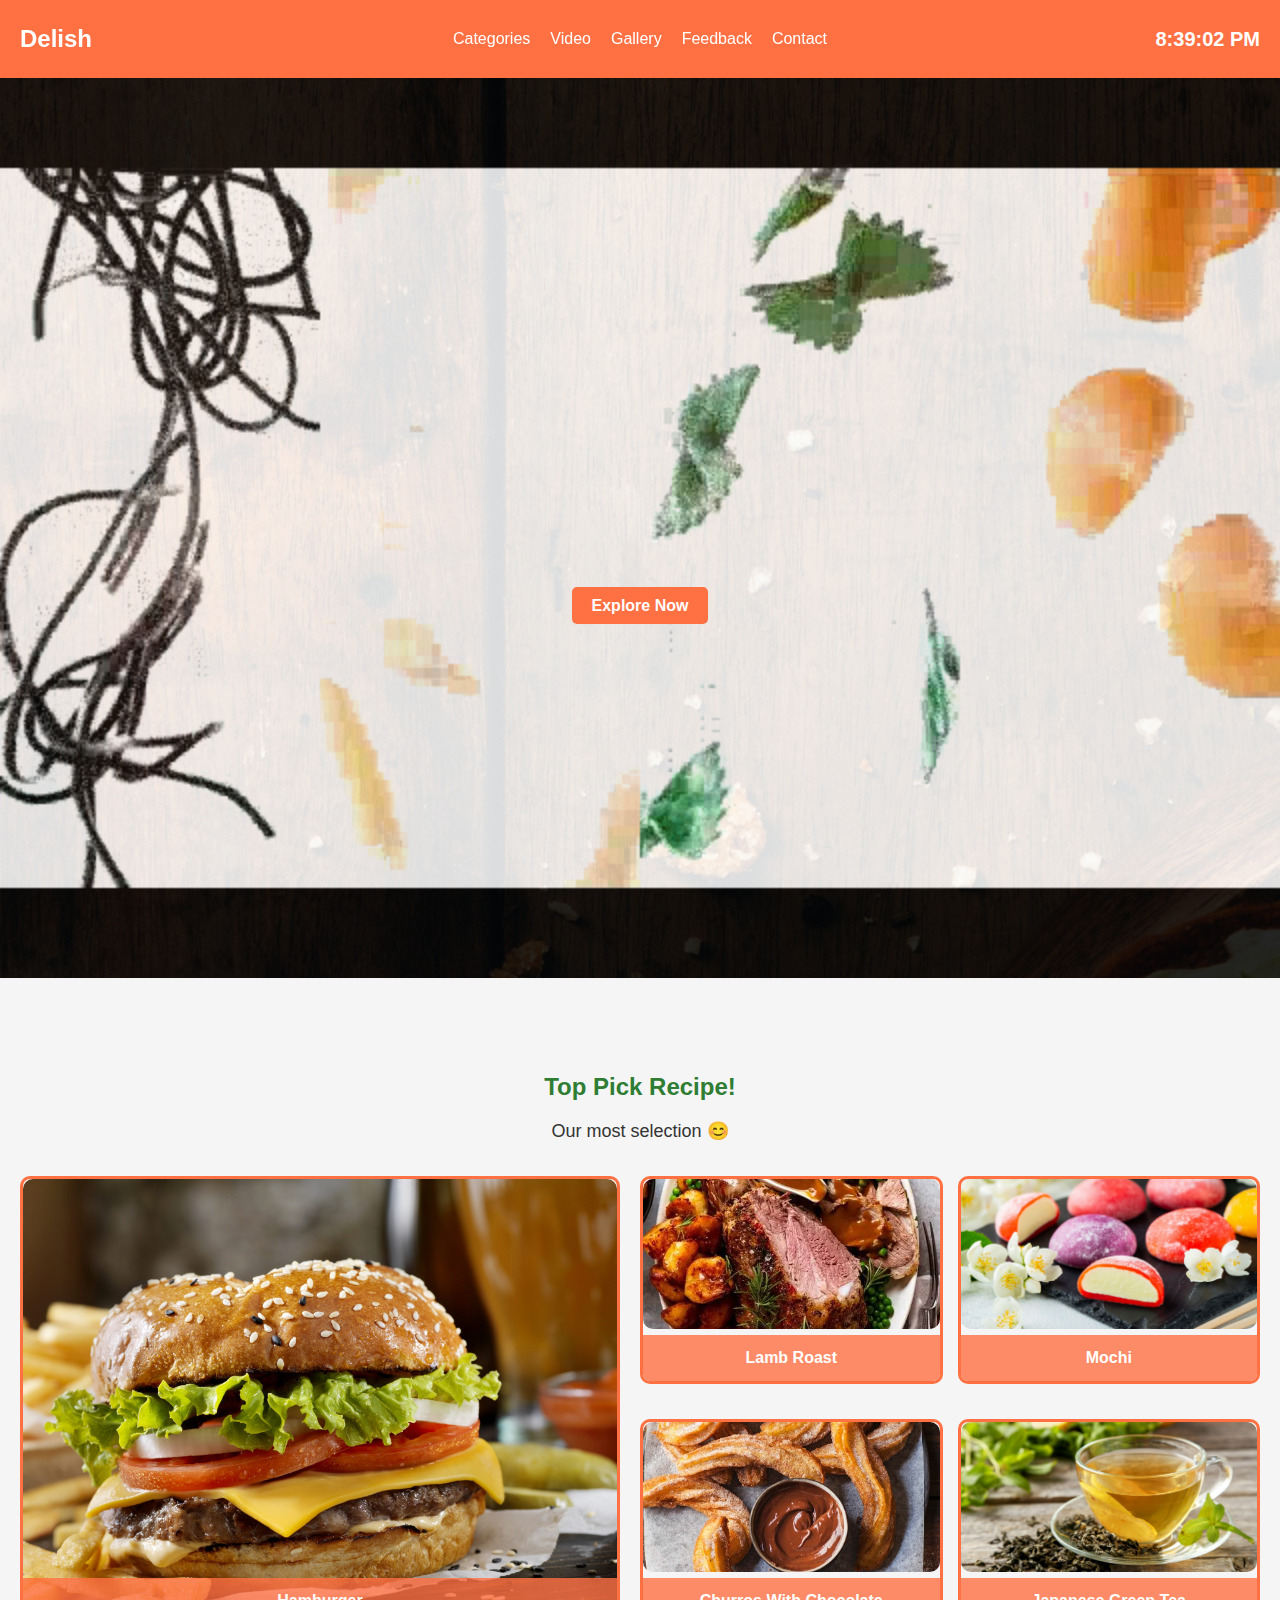
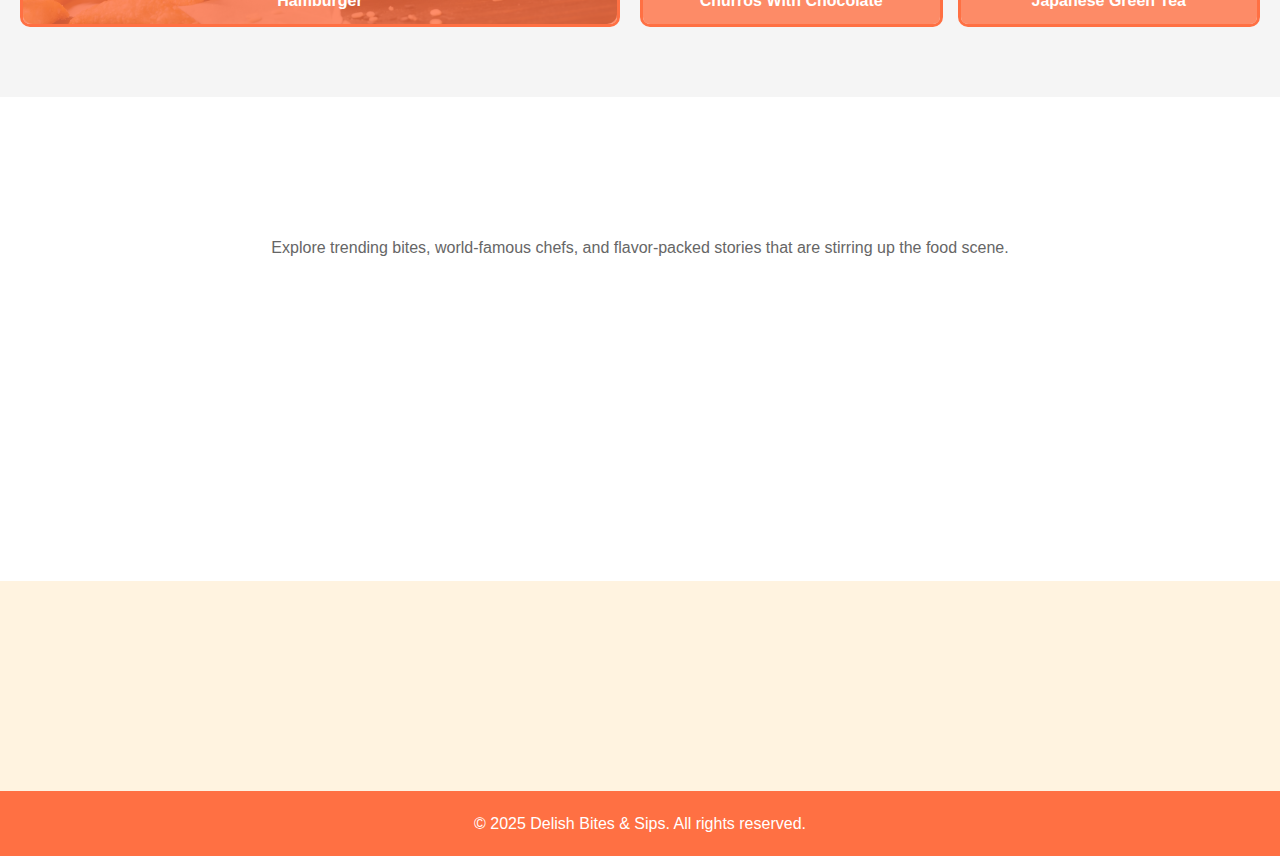
<file: index.html>
<!DOCTYPE html>
<html lang="en">
<head>
  <meta charset="UTF-8" />
  <meta name="viewport" content="width=device-width, initial-scale=1.0"/>
  <title>Delish Bites & Sips</title>
  <link rel="stylesheet" href="style.css" />
</head>
<body class="home">
  <header>
    <div class="navbar">
      <div class="logo"><a href="index.html">Delish</a></div>
      <div id="clock"></div>
      <nav>
        <ul>
          <li>
            <a href="#">Categories</a>
            <div class="dropdown">
              <a href="African.html">African</a>
              <a href="Americas.html">Americas</a>
              <a href="Asian.html">Asian</a>
              <a href="European.html">European</a>
              <a href="Oceanian.html">Oceanian</a>
            </div>
          </li>
          <li><a href="Video.html">Video</a></li>
          <li><a href="Gallery.html">Gallery</a></li>
          <li><a href="Feedback.html">Feedback</a></li>
           <li><a href="contact us.html">Contact</a></li>
        </ul>
      </nav>
    </div>
  </header>

  <section class="hero">
  <video autoplay muted loop playsinline class="hero-bg-video">
    <source src="Videos/video background home (1).mp4"i type="video/mp4" />
    Your browser does not support the video tag.
  </video>

  <div class="hero-text">
    <h1 class="slide-in-text">Welcome to Delish</h1>
    <p class="slide-in-right">Your destination for delicious food & refreshing beverages.</p>
    <a href="Gallery.html" class="btn">Explore Now</a>
  </div>
</section>

<section class="promos">
  <h2>Top Pick Recipe!</h2>
  <p class="tagline">Our most selection 😊</p>
  
  <div class="promo-layout">
    
    <div class="left promo-item">
      <div class="promo-card">
        <a href="Americas.html">
          <img src="Images/Hamburger.jpg" alt="Hamburger" />
          <div class="promo-caption">Hamburger</div>
        </a>
      </div>
    </div>

    <div class="right">
      <div class="promo-card">
        <a href="Oceanian.html">
          <img src="Images/Lamb Roast.webp" alt="Lamb Roast" />
          <div class="promo-caption">Lamb Roast</div>
        </a>
      </div>

      <div class="promo-card">
        <a href="Asian.html">
          <img src="Images/Mochi.jpg" alt="Mochi" />
          <div class="promo-caption">Mochi</div>
        </a>
      </div>

      <div class="promo-card">
        <a href="Americas.html">
          <img src="Images/churros.jpg" alt="Churros With Chocolate" />
          <div class="promo-caption">Churros With Chocolate</div>
        </a>
      </div>

      <div class="promo-card">
        <a href="Asian.html">
          <img src="Images/Green Tea.jpg" alt="Japanese Green Tea" />
          <div class="promo-caption">Japanese Green Tea</div>
        </a>
      </div>
    </div>
    
  </div>
</section>

<section class="categories">
  <h2>Discover What's Hot!</h2>
  <p style="text-align:center; margin-top: 10px; color: #666;">
    Explore trending bites, world-famous chefs, and flavor-packed stories that are stirring up the food scene.
  </p>
  <div class="carousel-wrapper">
    <div class="carousel">
      <div class="card hover-card">
        <a href="Asian.html">
          <img src="Images/Briyani.jpg" alt="Briyani">
          <h3>Spiced Royal Biryani</h3>
        </a>
      </div>
      <div class="card hover-card">
        <a href="Americas.html">
          <img src="Images/Hamburger.jpg" alt="Hamburger">
          <h3>Classic American Hamburger</h3>
        </a>
      </div>
      <div class="card hover-card">
        <a href="European.html">
          <img src="Images/Pizza.jpeg" alt="Pizza">
          <h3>Authentic Italian Pizza</h3>
        </a>
      </div>
      <div class="card hover-card">
        <a href="European.html">
          <img src="Images/Fish and Chip.jpg" alt="Fish and Chips">
          <h3>Golden British Fish & Chips</h3>
        </a>
      </div>
      <div class="card hover-card">
        <a href="European.html">
          <img src="Images/Espresso.jpg" alt="Espresso">
          <h3>Bold Morning Espresso</h3>
        </a>
      </div>
      <div class="card hover-card">
        <a href="Asian.html">
          <img src="Images/Ramen.jpg" alt="Ramen">
          <h3>Authentic Japanese Ramen</h3>
        </a>
      </div>
      <div class="card hover-card">
        <a href="Gallery.html">
          <img src="Images/Chef CZN Burak.webp" alt="CZN Burak">
          <h3>CZN Burak’s Iconic Creations</h3>
        </a>
      </div>
      <div class="card hover-card">
        <a href="Gallery.html">
          <img src="Images/Salt Bae Nusret.webp" alt="Salt Bae">
          <h3>Salt Bae’s Signature Style</h3>
        </a>
      </div>
      <div class="card hover-card">
        <a href="Gallery.html">
          <img src="Images/Gordon Ramsey.webp" alt="Gordon Ramsay">
          <h3>Ramsay’s Kitchen Spotlight</h3>
        </a>
      </div>
      <div class="card hover-card">
        <a href="Gallery.html">
          <img src="Images/khairul aming.webp" alt="Khairul Aming">
          <h3>Khairul Aming’s Roast Diaries</h3>
        </a>
      </div>
    </div>
  </div>
</section>


  <section id="about" class="about">
    <h2>About Us</h2>
    <p>Delish is a modern online platform that showcases mouthwatering dishes, drinks and treats. Whether you're a foodie or a chef, you'll love our curated selection!</p>
  </section>


  <footer class="footer">
    <p>&copy; 2025 Delish Bites & Sips. All rights reserved.</p>
  </footer>


  <script src="script.js"></script>
</body>
</html>
</file>
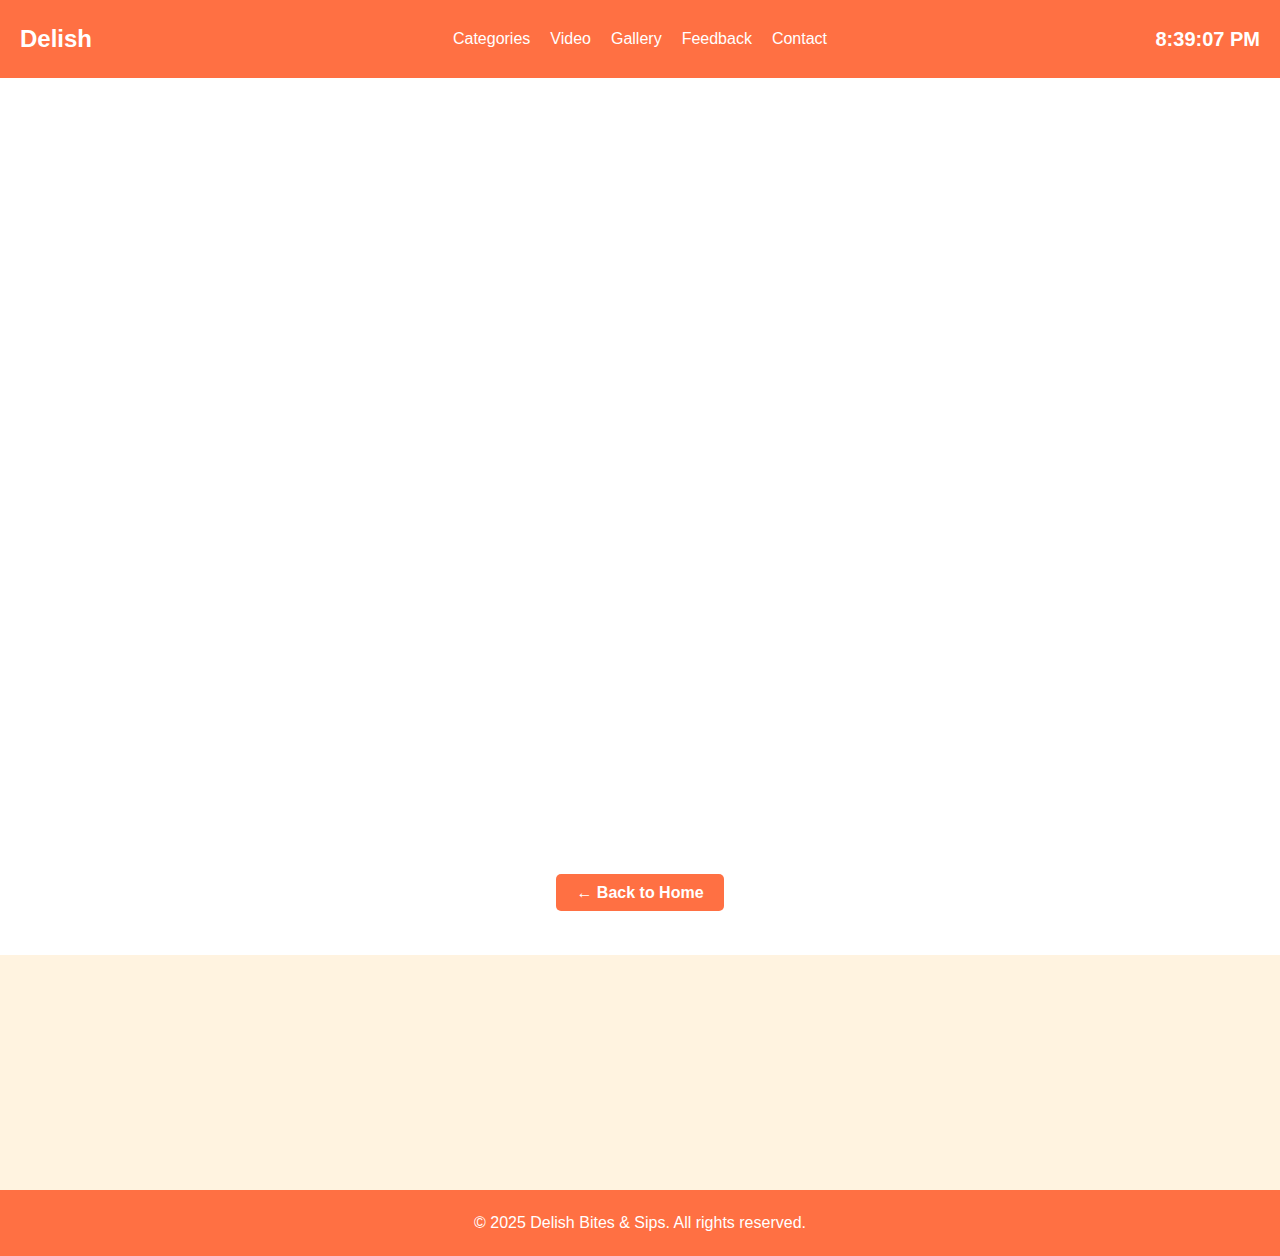
<file: African.html>
<!DOCTYPE html>
<html lang="en">
<head>
  <meta charset="UTF-8" />
  <meta name="viewport" content="width=device-width, initial-scale=1.0"/>
  <title>Delish Bites & Sips</title>
  <link rel="stylesheet" href="style.css" />
  
</head>
<body class="home">
  <header>
    <div class="navbar">
      <div class="logo"><a href="index.html">Delish</a></div>
      <div id="clock"></div>
      <nav>
        <ul>
          <li>
            <a href="#">Categories</a>
            <div class="dropdown">
              <a href="African.html">African</a>
              <a href="Americas.html">Americas</a>
              <a href="Asian.html">Asian</a>
              <a href="European.html">European</a>
              <a href="Oceanian.html">Oceanian</a>
            </div>
          </li>
          <li><a href="Video.html">Video</a></li>
          <li><a href="Gallery.html">Gallery</a></li>
          <li><a href="Feedback.html">Feedback</a></li>
           <li><a href="contact us.html">Contact</a></li>
        </ul>
      </nav>
    </div>
  </header>

  <section class="categories">
    <h2>Our African Selections</h2>
    <div class="cards">

      <!-- Jollof Rice -->
      <div class="card">
  <img src="Images/1__6Q-7J70koMeNkm4_3nt1A.jpg" alt="Jollof Rice" data-recipe="jollof">
  <h3 onclick="toggleRecipe('jollof')">Jollof Rice</h3>
  <div id="jollof" class="recipe">
          <strong>🍚 Ingredients:</strong><br>
          - 2 cups long-grain parboiled rice<br>
          - 1/4 cup vegetable oil<br>
          - 1 large onion, chopped (divided)<br>
          - 1 can (400g) chopped tomatoes or 4 fresh tomatoes, blended<br>
          - 2–3 red bell peppers, blended<br>
          - 1–2 scotch bonnets (optional, for spice)<br>
          - 2 tbsp tomato paste<br>
          - 2–3 cups chicken stock (or water with seasoning cubes)<br>
          - 2 tsp curry powder<br>
          - 1 tsp dried thyme<br>
          - 2 bay leaves<br>
          - 1 tsp paprika (optional)<br>
          - 1–2 seasoning cubes (e.g., Maggi or Knorr)<br>
          - Salt and pepper to taste<br>
          - Cooked chicken or beef (optional)<br><br>

          <strong>🍳 Instructions:</strong><br>
          <em>1. Prepare the Sauce:</em><br>
          - Blend the tomatoes, red bell peppers, scotch bonnet, and half the onion until smooth.<br>
          - Sauté the remaining chopped onion in oil until translucent.<br>
          - Add the tomato paste and cook for 2–3 minutes.<br>
          - Pour in the blended tomato mix and cook for 10–15 minutes until reduced and thickened.<br><br>

          <em>2. Add Spices:</em><br>
          - Add curry powder, thyme, bay leaves, paprika, seasoning cubes, salt, and pepper.<br>
          - Stir well and cook for another 5 minutes.<br><br>

          <em>3. Add the Rice:</em><br>
          - Rinse the rice in cold water until the water runs clear.<br>
          - Add the rice to the sauce and stir until fully coated.<br><br>

          <em>4. Add Stock and Simmer:</em><br>
          - Pour in chicken stock just enough to cover the rice.<br>
          - Cover tightly with foil and a lid.<br>
          - Simmer on low heat for 25–30 minutes, stirring occasionally to avoid burning.<br><br>

          <em>5. Rest and Serve:</em><br>
          - Let the rice sit covered for 5–10 minutes before fluffing with a fork.<br>
          - Serve hot with fried plantains, salad, or grilled chicken/beef.<br><br>

          <strong>📚 Source:</strong><br>
          Adapted from trusted West African culinary sources:<br>
          - <a href="https://www.tasteatlas.com/jollof-rice/recipe" target="_blank">TasteAtlas</a><br>
        </div>
      </div>

      <!-- Mandazi -->
      <div class="card">
        <img src="Images/Mandazi.jpg" alt="Mandazi" onclick="toggleRecipe('mandazi')">
<h3 onclick="toggleRecipe('mandazi')">Mandazi</h3>

        <div id="mandazi" class="recipe">
          <strong>🥣 Ingredients:</strong><br>
          - 2 3/4 cups all-purpose flour<br>
          - 1/2 cup sugar<br>
          - 2 tsp baking powder<br>
          - 1/2 tsp ground cardamom<br>
          - Pinch of salt<br>
          - 3/4 cup coconut milk<br>
          - 1 egg<br>
          - 2 tbsp butter or margarine (melted)<br>
          - Oil for deep frying<br><br>

          <strong>🍳 Instructions:</strong><br>
          <em>1. Make the Dough:</em><br>
          - Mix dry ingredients. Combine with wet ingredients.<br>
          - Knead until smooth. Rest 30 minutes.<br><br>

          <em>2. Shape:</em><br>
          - Roll and cut into shapes.<br><br>

          <em>3. Fry:</em><br>
          - Fry until golden brown. Drain on paper towels.<br><br>

          <em>4. Serve:</em><br>
          - Enjoy warm, optionally with powdered sugar.<br><br>

          <strong>📚 Source:</strong><br>
          - <a href="https://www.africanbites.com/mandazi/" target="_blank">Immaculate Bites</a><br>
        </div>
      </div>

      <!-- Fufu with Egusi Soup -->
      <div class="card">
  <img src="Images/Oha-Swallow-Fufu-800-600x600.png" alt="Fufu with Egusi Soup" data-recipe="fufu">
  <h3 onclick="toggleRecipe('fufu')">Fufu with Egusi Soup</h3>
  <div id="fufu" class="recipe">
          <strong>🍚 Fufu Ingredients:</strong><br>
          - 2 cups cassava/yam flour<br>
          - 4 cups water<br><br>
          <strong>👩‍🍳 Fufu Instructions:</strong><br>
          - Boil water. Stir in flour gradually.<br>
          - Steam covered. Shape and serve.<br><br>

          <strong>🍲 Egusi Ingredients:</strong><br>
          - 1 cup ground melon seeds<br>
          - 1/2 cup palm oil<br>
          - 1 lb meat<br>
          - 1 cup stock<br>
          - Ground crayfish, onion, chili, seasoning cubes<br>
          - Chopped greens<br><br>

          <strong>👩‍🍳 Egusi Instructions:</strong><br>
          - Fry onion and egusi in oil.<br>
          - Add stock, meat, and seasonings.<br>
          - Simmer, then add greens.<br>
          - Serve with fufu.<br><br>

          <strong>📚 Source:</strong><br>
          - <a href="https://www.africanbites.com/egusi-soup/" target="_blank">Immaculate Bites</a><br>
        </div>
      </div>

      <!-- Bissap -->
      <div class="card">
  <img src="Images/bissap.jpeg" alt="Bissap" data-recipe="bissap">
  <h3 onclick="toggleRecipe('bissap')">Bissap (Hibiscus Drink)</h3>
  <div id="bissap" class="recipe">
          <strong>🥤 Ingredients:</strong><br>
          - 1 cup dried hibiscus petals<br>
          - 4 cups water<br>
          - Sugar, ginger, cloves (optional)<br>
          - Vanilla, pineapple juice (optional)<br><br>

          <strong>🥉 Instructions:</strong><br>
          - Boil petals with spices. Simmer.<br>
          - Strain. Add sugar and flavorings.<br>
          - Chill and serve with garnish.<br><br>

          <strong>📚 Source:</strong><br>
          - <a href="https://www.africanbites.com/zobo-drink/" target="_blank">Immaculate Bites</a><br>
        </div>
      </div>

    </div>
    <div style="text-align: center; margin-top: 30px;">
      <a href="index.html" class="btn">← Back to Home</a>
    </div>
  </section>

  <section class="about">
    <h2>Why We Love Food</h2>
    <p>Our food is curated to satisfy every craving — from rich and cheesy to crispy and spicy. Whether you’re a meat lover or vegetarian, our menu has something special for you.</p>
  </section>

  <footer class="footer">
    <p>&copy; 2025 Delish Bites & Sips. All rights reserved.</p>
  </footer>

<script src="script.js"></script>

</body>
</html>
</file>
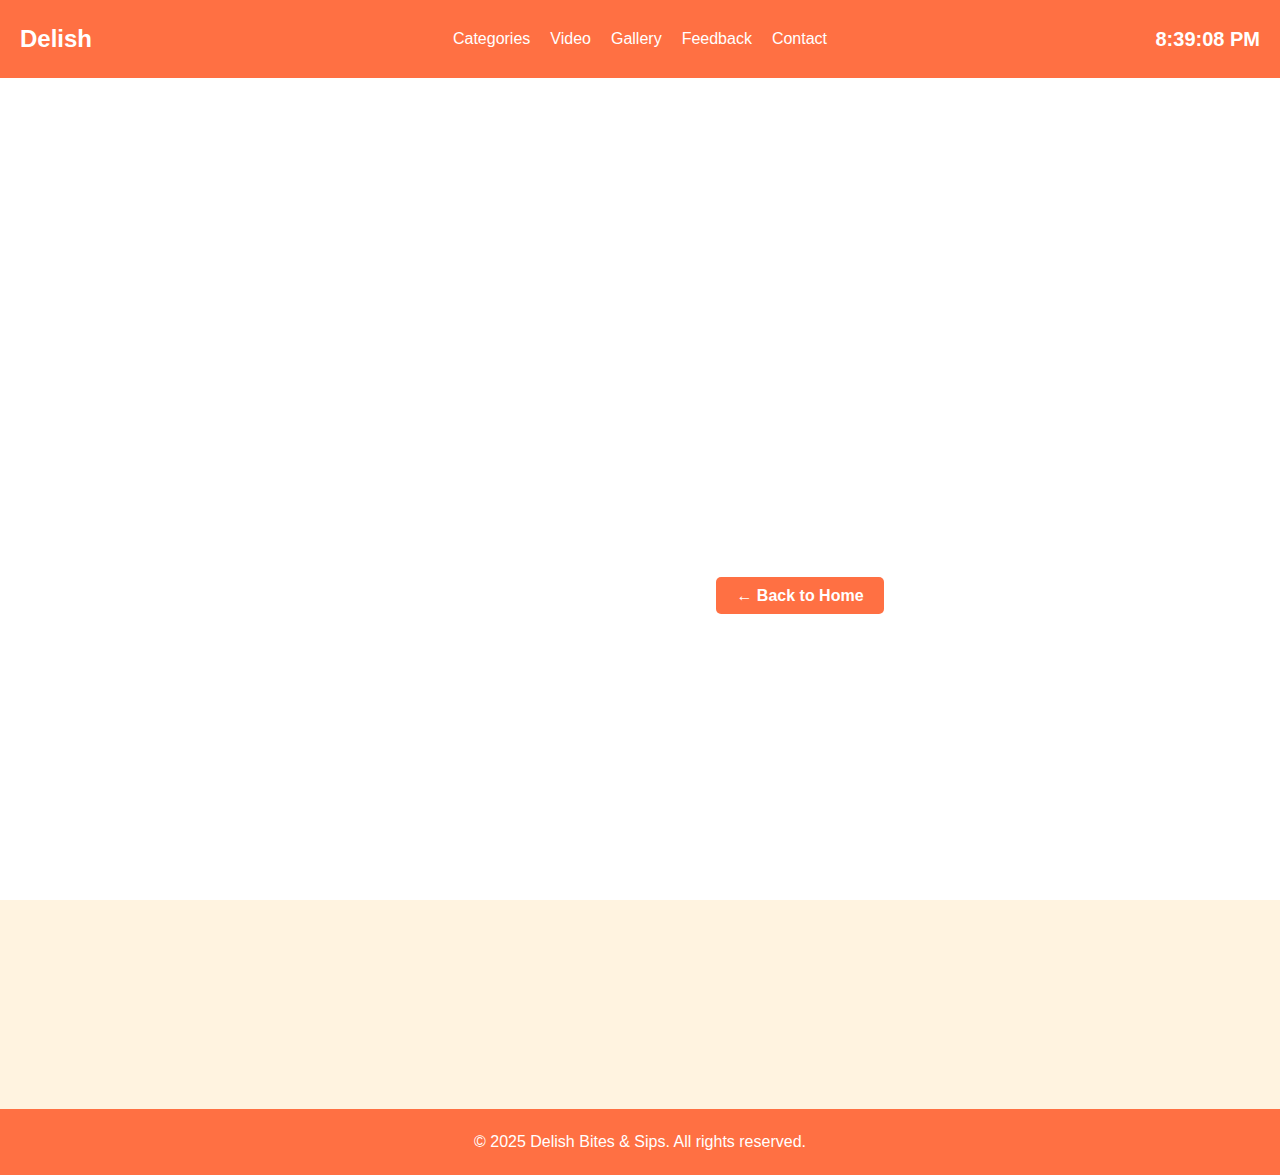
<file: Americas.html>
<!DOCTYPE html>
<html lang="en">
<head>
  <meta charset="UTF-8" />
  <meta name="viewport" content="width=device-width, initial-scale=1.0"/>
  <title>Delish Bites & Sips - Americas</title>
  <link rel="stylesheet" href="style.css" />
</head>
<body class="home">
  <header>
    <div class="navbar">
      <div class="logo"><a href="index.html">Delish</a></div>
      <div id="clock"></div>
      <nav>
        <ul>
          <li>
            <a href="#">Categories</a>
            <div class="dropdown">
              <a href="African.html">African</a>
              <a href="Americas.html">Americas</a>
              <a href="Asian.html">Asian</a>
              <a href="European.html">European</a>
              <a href="Oceanian.html">Oceanian</a>
            </div>
          </li>
          <li><a href="Video.html">Video</a></li>
          <li><a href="Gallery.html">Gallery</a></li>
          <li><a href="Feedback.html">Feedback</a></li>
           <li><a href="contact us.html">Contact</a></li>
        </ul>
      </nav>
    </div>
  </header>

  <section class="categories">
    <h2>Our Americas Selections</h2>
    <div class="cards">

      <!-- Hamburger -->
<div class="card">
  <img src="Images/Hamburger.jpg" alt="Hamburger" onclick="toggleRecipe('Hamburger')">
  <h3 onclick="toggleRecipe('Hamburger')">Hamburger</h3>
  <div id="Hamburger" class="recipe">
    <strong>🍔 Ingredients:</strong><br>
    - 500g ground beef (preferably 80/20 lean to fat ratio)<br>
    - Salt and pepper to taste<br>
    - 4 hamburger buns<br>
    - 4 slices cheddar cheese (optional)<br>
    - Lettuce leaves<br>
    - Tomato slices<br>
    - Onion slices<br>
    - Pickles (optional)<br>
    - Ketchup, mustard, mayonnaise (as preferred)<br>
    - Butter or oil for toasting buns<br><br>

    <strong>🍳 Instructions:</strong><br>
    <em>1. Prepare the Patties:</em><br>
    - Divide ground beef into 4 equal portions and form into patties about ¾-inch thick.<br>
    - Season both sides with salt and pepper.<br><br>

    <em>2. Cook the Patties:</em><br>
    - Heat a skillet or grill over medium-high heat.<br>
    - Cook patties for 3–4 minutes per side (for medium doneness).<br>
    - Add cheese on top during the last minute and cover to melt (if using).<br><br>

    <em>3. Toast the Buns:</em><br>
    - Lightly butter the inside of each bun.<br>
    - Toast on the skillet or grill for 1–2 minutes until golden brown.<br><br>

    <em>4. Assemble the Burger:</em><br>
    - Spread sauces on the bun as desired.<br>
    - Add lettuce, tomato, patty with cheese, onions, and pickles.<br>
    - Cover with the top bun and serve immediately.<br><br>

    <strong>📚 Source:</strong><br>
    Adapted from classic American diner-style recipes and trusted sources:<br>
    - <a href="https://www.simplyrecipes.com/recipes/hamburger/" target="_blank">Simply Recipes</a><br>
    - <a href="https://www.seriouseats.com/the-burger-lab" target="_blank">Serious Eats: The Burger Lab</a><br>
  </div>
</div>


      <!-- Tacos al Pastor -->
<div class="card">
  <img src="Images/Tacos.jpeg" alt="Tacos al Pastor" onclick="toggleRecipe('tacos')">
  <h3 onclick="toggleRecipe('tacos')">Tacos al Pastor</h3>
  <div id="tacos" class="recipe">
    <strong>🌮 Ingredients:</strong><br>
    <em>For the Marinade:</em><br>
    - 1 kg pork shoulder, thinly sliced<br>
    - 3 dried guajillo chiles (seeded and soaked)<br>
    - 2 chipotle peppers in adobo sauce<br>
    - 3 cloves garlic<br>
    - ¼ cup white vinegar<br>
    - ¼ cup orange juice<br>
    - 2 tbsp achiote paste<br>
    - 1 tsp dried oregano<br>
    - 1 tsp ground cumin<br>
    - Salt and pepper to taste<br><br>

    <em>Other:</em><br>
    - 1 pineapple (peeled and sliced, reserve core for skewering if using spit)<br>
    - Corn tortillas<br>
    - Diced onion<br>
    - Chopped cilantro<br>
    - Lime wedges<br><br>

    <strong>🍳 Instructions:</strong><br>
    <em>1. Make the Marinade:</em><br>
    - Blend guajillo chiles, chipotles, garlic, vinegar, orange juice, achiote paste, oregano, cumin, salt, and pepper until smooth.<br>
    - Marinate pork slices in the mixture for at least 4 hours, preferably overnight.<br><br>

    <em>2. Cook the Meat:</em><br>
    - You can stack marinated pork on a vertical spit (like shawarma) with pineapple slices or cook on a grill/skillet.<br>
    - Grill pork until slightly charred and cooked through, then chop into small pieces.<br><br>

    <em>3. Warm the Tortillas:</em><br>
    - Heat tortillas on a skillet or directly over flame until warm and pliable.<br><br>

    <em>4. Assemble the Tacos:</em><br>
    - Add chopped pork to tortillas.<br>
    - Top with diced onion, cilantro, pineapple bits, and a squeeze of lime.<br><br>

    <strong>📚 Source:</strong><br>
    Adapted from traditional Mexican taquería-style recipes:<br>
    - <a href="https://www.seriouseats.com/tacos-al-pastor-pork-taco-recipe" target="_blank">Serious Eats: Tacos al Pastor</a><br>
    - <a href="https://www.mexicoinmykitchen.com/tacos-al-pastor-recipe/" target="_blank">Mexico in My Kitchen</a><br>
    - <a href="https://www.allrecipes.com/recipe/270969/tacos-al-pastor/" target="_blank">AllRecipes</a>
  </div>
</div>


      <!-- Churros with Chocolate -->
<div class="card">
  <img src="Images/churros.jpg" alt="Churros with Chocolate" onclick="toggleRecipe('churros')">
  <h3 onclick="toggleRecipe('churros')">Churros with Chocolate</h3>
  <div id="churros" class="recipe">
    <strong>🥖 Churros Ingredients:</strong><br>
    - 1 cup water<br>
    - 2 ½ tbsp sugar<br>
    - ½ tsp salt<br>
    - 2 tbsp vegetable oil<br>
    - 1 cup all-purpose flour<br>
    - Oil for frying<br>
    - ½ cup sugar + 1 tsp ground cinnamon (for coating)<br><br>

    <strong>🍫 Chocolate Sauce Ingredients:</strong><br>
    - ½ cup heavy cream or full cream milk<br>
    - 100g dark chocolate (chopped)<br>
    - 1 tbsp sugar (optional)<br>
    - ½ tsp vanilla extract (optional)<br><br>

    <strong>🍳 Instructions:</strong><br>
    <em>1. Prepare the Dough:</em><br>
    - In a saucepan, combine water, sugar, salt, and oil. Bring to a boil.<br>
    - Remove from heat and stir in flour until it forms a dough ball.<br>
    - Let cool slightly and transfer to a piping bag fitted with a star nozzle.<br><br>

    <em>2. Fry the Churros:</em><br>
    - Heat oil in a deep pan to 180°C (350°F).<br>
    - Pipe strips of dough into hot oil (cut with scissors).<br>
    - Fry until golden brown, turning once (2–3 mins each side).<br>
    - Drain on paper towels, then roll in cinnamon sugar while warm.<br><br>

    <em>3. Make the Chocolate Sauce:</em><br>
    - Heat cream in a small pot until simmering (don’t boil).<br>
    - Remove from heat, add chopped chocolate, and let sit 1 minute.<br>
    - Stir until smooth. Add sugar or vanilla if desired.<br><br>

    <em>4. Serve:</em><br>
    - Serve churros warm with the chocolate sauce on the side for dipping.<br><br>

    <strong>📚 Source:</strong><br>
    Adapted from traditional Spanish and Mexican recipes:<br>
    - <a href="https://www.spainonafork.com/easy-homemade-churros-with-chocolate-sauce/" target="_blank">Spain on a Fork</a><br>
    - <a href="https://www.seriouseats.com/churros-with-chocolate-recipe" target="_blank">Serious Eats</a><br>
    - <a href="https://www.simplyrecipes.com/recipes/churros_with_chocolate_dipping_sauce/" target="_blank">Simply Recipes</a>
  </div>
</div>


   <!-- Maple Latte -->
<div class="card">
  <img src="Images/Maple.jpg" alt="Maple Latte" onclick="toggleRecipe('maplelatte')">
  <h3 onclick="toggleRecipe('maplelatte')">Maple Latte</h3>
  <div id="maplelatte" class="recipe">
    <strong>☕ Ingredients:</strong><br>
    - 1 shot (30ml) espresso or ½ cup strong brewed coffee<br>
    - ¾ cup milk (any type: dairy, almond, oat, etc.)<br>
    - 1–2 tbsp pure maple syrup (to taste)<br>
    - ¼ tsp ground cinnamon (optional)<br>
    - Whipped cream (optional, for topping)<br>
    - Extra cinnamon or nutmeg for garnish (optional)<br><br>

    <strong>🧑‍🍳 Instructions:</strong><br>
    <em>1. Brew Coffee:</em><br>
    - Prepare 1 shot of espresso using a machine, or brew strong coffee.<br><br>

    <em>2. Heat and Froth Milk:</em><br>
    - In a saucepan or microwave, heat the milk until warm (don’t boil).<br>
    - Froth the milk using a frother or whisk until foamy.<br><br>

    <em>3. Combine:</em><br>
    - In a mug, stir the maple syrup and cinnamon into the hot espresso.<br>
    - Pour in the steamed milk, holding back the foam with a spoon, then spoon the foam on top.<br><br>

    <em>4. Serve:</em><br>
    - Top with whipped cream and a sprinkle of cinnamon or nutmeg if desired.<br>
    - Best enjoyed warm on a cozy morning or cool afternoon!<br><br>

    <strong>📚 Source:</strong><br>
    Inspired by modern coffeehouse favorites:<br>
    - <a href="https://www.acouplecooks.com/maple-latte/" target="_blank">A Couple Cooks: Maple Latte</a><br>
    - <a href="https://www.loveandlemons.com/maple-latte/" target="_blank">Love & Lemons</a><br>
    - <a href="https://cookieandkate.com/maple-latte-recipe/" target="_blank">Cookie and Kate</a>
  </div>
</div>


    <div style="text-align: center; margin-top: 30px;">
      <a href="index.html" class="btn">← Back to Home</a>
    </div>
  </section>

  <section class="about">
    <h2>Why We Love Food</h2>
    <p>From North to South America, each dish reflects culture and creativity. Whether it’s bold spices or sweet comfort, you’ll find flavor that excites your taste buds.</p>
  </section>

  <footer class="footer">
    <p>&copy; 2025 Delish Bites & Sips. All rights reserved.</p>
  </footer>

  <script src="script.js"></script>
</body>
</html>
</file>
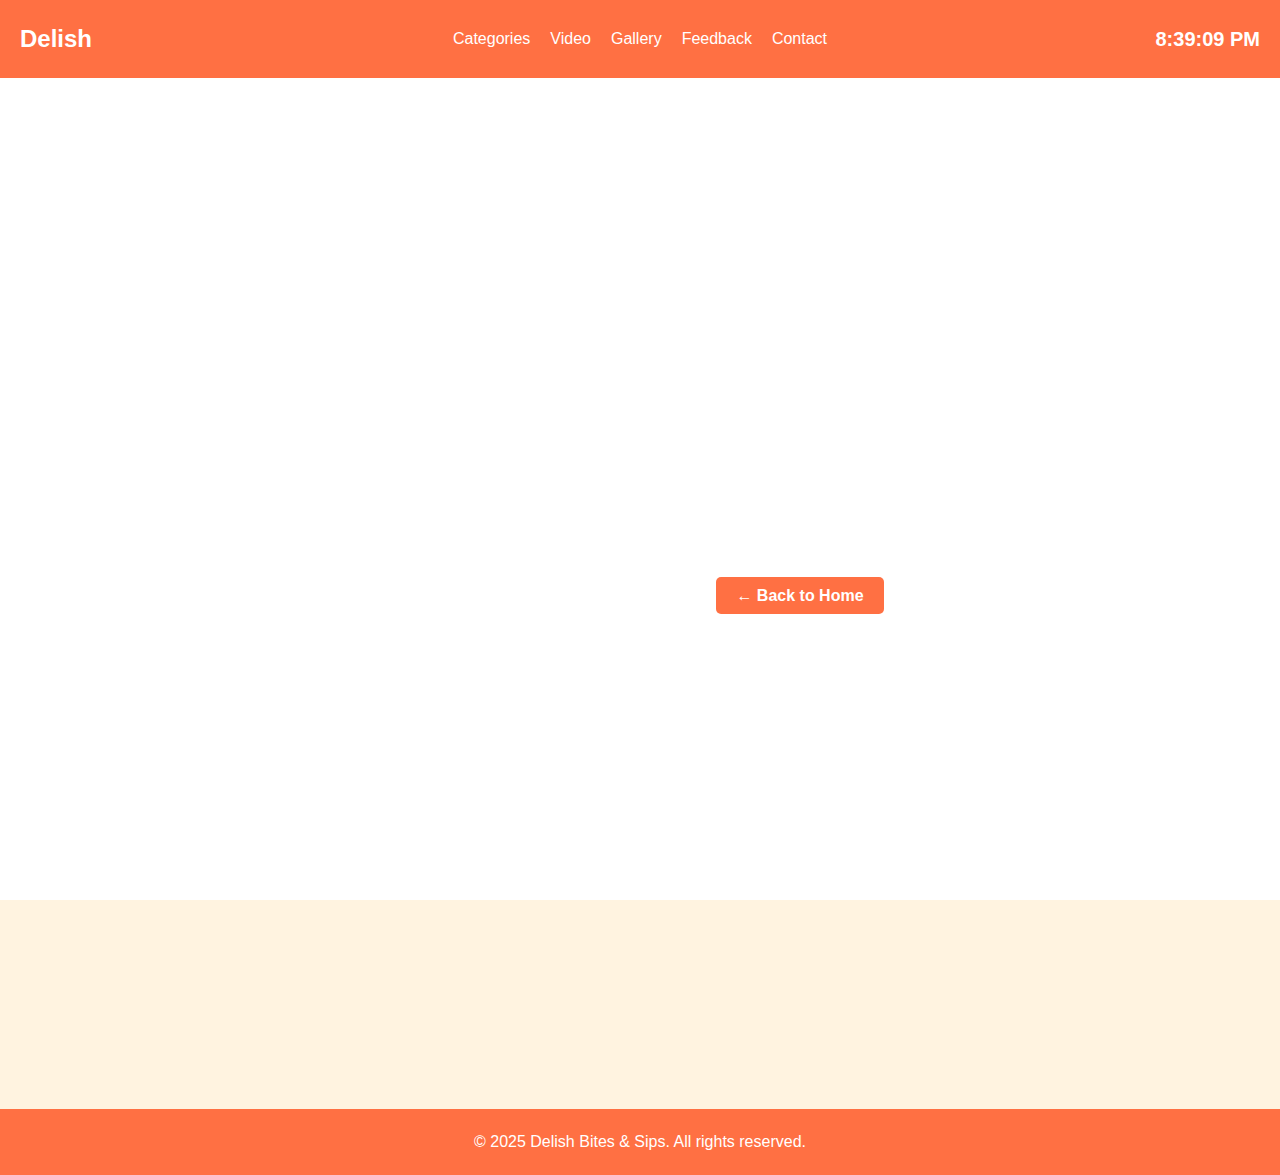
<file: Asian.html>
<!DOCTYPE html>
<html lang="en">
<head>
  <meta charset="UTF-8" />
  <meta name="viewport" content="width=device-width, initial-scale=1.0"/>
  <title>Delish Bites & Sips - Asian</title>
  <link rel="stylesheet" href="style.css" />

</head>
<body class="home">
  <header>
    <div class="navbar">
      <div class="logo"><a href="index.html">Delish</a></div>
      <div id="clock"></div>
      <nav>
        <ul>
          <li>
            <a href="#">Categories</a>
            <div class="dropdown">
              <a href="African.html">African</a>
              <a href="Americas.html">Americas</a>
              <a href="Asian.html">Asian</a>
              <a href="European.html">European</a>
              <a href="Oceanian.html">Oceanian</a>
            </div>
          </li>
          <li><a href="Video.html">Video</a></li>
          <li><a href="Gallery.html">Gallery</a></li>
          <li><a href="Feedback.html">Feedback</a></li>
           <li><a href="contact us.html">Contact</a></li>
        </ul>
      </nav>
    </div>
  </header>

  <section class="categories">
    <h2>Our Asian Selections</h2>
    <div class="cards">

      <!-- Biryani -->
<div class="card">
  <img src="Images/Briyani.jpg" alt="Chicken Biryani" onclick="toggleRecipe('biryani')">
  <h3 onclick="toggleRecipe('biryani')">Chicken Biryani</h3>
  <div id="biryani" class="recipe">
    <strong>🍗 Ingredients:</strong><br>
    <u>For the rice:</u><br>
    - 2 cups basmati rice (soaked 30 mins)<br>
    - 4 cups water<br>
    - 1 bay leaf<br>
    - 4 cloves<br>
    - 2 cardamom pods<br>
    - 1 small cinnamon stick<br>
    - Salt to taste<br><br>

    <u>For the chicken marinade:</u><br>
    - 500g chicken (bone-in or boneless, cut into pieces)<br>
    - 1 cup yogurt<br>
    - 1 tbsp ginger-garlic paste<br>
    - 1 tsp turmeric powder<br>
    - 1½ tsp chili powder<br>
    - 1 tsp garam masala<br>
    - Salt to taste<br>
    - Juice of ½ lemon<br><br>

    <u>For the biryani masala:</u><br>
    - 2 tbsp oil or ghee<br>
    - 2 onions, thinly sliced<br>
    - 1 tomato, chopped<br>
    - A few mint & coriander leaves (chopped)<br>
    - 1 tbsp biryani masala (optional)<br>
    - Saffron soaked in 2 tbsp warm milk (optional)<br>
    - Fried onions, boiled egg, or raisins (optional garnish)<br><br>

    <strong>🍳 Instructions:</strong><br>
    <em>1. Marinate Chicken:</em><br>
    - Mix all marinade ingredients with chicken. Cover and refrigerate 1–2 hours (or overnight for more flavor).<br><br>

    <em>2. Cook Rice:</em><br>
    - Boil water with spices and salt. Add soaked rice.<br>
    - Cook until 70–80% done (grains should still be firm). Drain and set aside.<br><br>

    <em>3. Cook Chicken:</em><br>
    - Heat oil/ghee in a large pan. Fry onions until golden.<br>
    - Add marinated chicken and cook on medium heat until done (15–20 mins). Add tomato, herbs, and biryani masala.<br><br>

    <em>4. Layering:</em><br>
    - In a heavy-bottom pot, layer half the rice over the chicken, sprinkle herbs, saffron milk, and fried onions.<br>
    - Repeat with remaining rice and toppings.<br><br>

    <em>5. Dum Cooking (Steaming):</em><br>
    - Cover tightly (use foil and lid). Cook on low heat for 15–20 mins.<br>
    - Let rest for 10 minutes before serving.<br><br>

    <em>6. Serve:</em><br>
    - Gently fluff with fork. Serve hot with raita or salad.<br><br>

    <strong>📚 Source:</strong><br>
    Inspired by authentic South Asian recipes:<br>
    - <a href="https://www.indianhealthyrecipes.com/chicken-biryani-recipe/" target="_blank">Indian Healthy Recipes</a><br>
    - <a href="https://www.cookwithmanali.com/chicken-biryani/" target="_blank">Cook with Manali</a><br>
    - <a href="https://www.tasteatlas.com/biryani/recipe" target="_blank">TasteAtlas: Biryani</a>
  </div>
</div>


      <!-- Ramen -->
<div class="card">
  <img src="Images/Ramen.jpg" alt="Japanese Ramen" onclick="toggleRecipe('Ramen')">
  <h3 onclick="toggleRecipe('Ramen')">Japanese Ramen</h3>
  <div id="Ramen" class="recipe">
    <strong>🍜 Ingredients:</strong><br>
    <u>For the broth:</u><br>
    - 6 cups chicken or pork broth (homemade or low-sodium store-bought)<br>
    - 2 tbsp soy sauce<br>
    - 1 tbsp miso paste<br>
    - 1 tbsp mirin (optional)<br>
    - 1 tsp sesame oil<br>
    - 2 cloves garlic, minced<br>
    - 1 inch ginger, sliced<br><br>

    <u>For the toppings:</u><br>
    - 2 boiled eggs (soft or hard)<br>
    - 1 cup sliced mushrooms (shiitake or button)<br>
    - 1–2 green onions, chopped<br>
    - Nori (seaweed sheets), cut into strips<br>
    - Corn kernels or bamboo shoots (optional)<br>
    - Sliced cooked chicken, pork belly, or tofu<br><br>

    <u>For the noodles:</u><br>
    - 2 packs fresh or instant ramen noodles (without seasoning packet)<br><br>

    <strong>🍳 Instructions:</strong><br>
    <em>1. Prepare Broth:</em><br>
    - In a pot, heat sesame oil. Sauté garlic and ginger until fragrant.<br>
    - Add broth, soy sauce, miso paste, and mirin. Simmer for 15–20 minutes.<br>
    - Strain if desired for a smoother texture.<br><br>

    <em>2. Cook Noodles:</em><br>
    - In a separate pot, boil water and cook ramen noodles according to package instructions.<br>
    - Drain and set aside.<br><br>

    <em>3. Prepare Toppings:</em><br>
    - Soft-boil eggs (6–7 minutes), then peel and cut in half.<br>
    - Sauté or boil mushrooms and other toppings if needed.<br><br>

    <em>4. Assemble Ramen:</em><br>
    - Divide noodles into serving bowls.<br>
    - Pour hot broth over noodles.<br>
    - Add toppings: egg halves, meat/tofu, green onions, mushrooms, corn, nori, etc.<br><br>

    <em>5. Serve:</em><br>
    - Serve hot and enjoy with chopsticks and a soup spoon!<br><br>

    <strong>📚 Source:</strong><br>
    Based on traditional and home-style Japanese recipes:<br>
    - <a href="https://www.justonecookbook.com/ramen/" target="_blank">Just One Cookbook: Ramen</a><br>
    - <a href="https://www.tasteatlas.com/ramen/recipe" target="_blank">TasteAtlas: Ramen</a><br>
    - <a href="https://www.seriouseats.com/ramen-guide" target="_blank">Serious Eats: Ramen Guide</a>
  </div>
</div>


      <!-- Mochi -->
<div class="card">
  <img src="Images/Mochi.jpg" alt="Mochi" onclick="toggleRecipe('Mochi')">
  <h3 onclick="toggleRecipe('Mochi')">Mochi</h3>
  <div id="Mochi" class="recipe">

    <strong>🍡 Ingredients:</strong><br>
    - 1 cup glutinous rice flour (e.g., Mochiko)<br>
    - ¾ cup water<br>
    - ¼ cup sugar<br>
    - Cornstarch or potato starch (for dusting)<br><br>

    <u>Optional Fillings:</u><br>
    - Red bean paste (anko)<br>
    - Ice cream (small frozen scoops)<br>
    - Fresh fruits (e.g., strawberries)<br><br>

    <strong>🍳 Instructions:</strong><br>
    <em>1. Mix the Dough:</em><br>
    - In a microwave-safe bowl, mix glutinous rice flour, sugar, and water until smooth.<br><br>

    <em>2. Cook the Dough:</em><br>
    - Microwave for 1 minute, stir.<br>
    - Microwave again for 1 minute, stir.<br>
    - Microwave one last time for 30–60 seconds until thick and slightly translucent.<br><br>

    <em>3. Shape and Fill:</em><br>
    - Generously dust a surface with cornstarch.<br>
    - Transfer the hot mochi dough onto it (be careful — it's sticky!).<br>
    - Dust hands and mochi with more starch to prevent sticking.<br>
    - Flatten into a sheet, cut into squares or circles.<br>
    - Place a small amount of filling in the center, pinch edges to seal into a ball.<br><br>

    <em>4. Chill (if needed):</em><br>
    - If using ice cream, freeze mochi balls for at least 1 hour before serving.<br><br>

    <em>5. Serve:</em><br>
    - Enjoy at room temperature (for red bean) or frozen (for ice cream mochi).<br><br>

    <strong>📚 Source:</strong><br>
    Adapted from classic Japanese recipes:<br>
    - <a href="https://www.justonecookbook.com/mochi/" target="_blank">Just One Cookbook: Mochi</a><br>
    - <a href="https://chelsweets.com/mochi-recipe/" target="_blank">Chelsweets: Easy Mochi</a><br>
    - <a href="https://www.tasteatlas.com/mochi/recipe" target="_blank">TasteAtlas: Mochi</a>
  </div>
</div>


      <!-- Green Tea -->
<div class="card">
  <img src="Images/Green Tea.jpg" alt="Japanese Green Tea" onclick="toggleRecipe('Japanese Green Tea')">
  <h3 onclick="toggleRecipe('Japanese Green Tea')">Japanese Green Tea</h3>
  <div id="Japanese Green Tea" class="recipe">
    <strong>🍵 Ingredients:</strong><br>
    - 1 tsp loose green tea leaves <em>(or 1 green tea bag)</em><br>
    - 1 cup (240ml) hot water (about 80°C / 176°F)<br>
    - Honey or lemon (optional)<br><br>

    <strong>🍳 Instructions:</strong><br>
    <em>1. Heat Water:</em><br>
    - Bring water to a gentle simmer, not a rolling boil (too hot water can make the tea bitter).<br><br>

    <em>2. Steep:</em><br>
    - Place tea leaves in a teapot or cup (or use a teabag).<br>
    - Pour hot water over the tea.<br>
    - Let it steep for 1–2 minutes (longer steeping can cause bitterness).<br><br>

    <em>3. Strain and Serve:</em><br>
    - Remove tea leaves or tea bag.<br>
    - Add honey or lemon if desired.<br>
    - Serve warm and enjoy mindfully.<br><br>

    <strong>📚 Source:</strong><br>
    Inspired by traditional Japanese and Chinese tea brewing methods:<br>
    - <a href="https://www.justonecookbook.com/how-to-make-green-tea/" target="_blank">Just One Cookbook</a><br>
    - <a href="https://www.artoftea.com/blogs/tea-101/how-to-make-green-tea" target="_blank">Art of Tea: Brewing Guide</a>
  </div>
</div>


    <div style="text-align: center; margin-top: 30px;">
      <a href="index.html" class="btn">← Back to Home</a>
    </div>
  </section>

  <section class="about">
    <h2>Why We Love Food</h2>
    <p>Asian cuisine blends tradition with innovation — delivering bold spices, balanced flavors, and dishes that delight the senses from street food to royal feasts.</p>
  </section>

  <footer class="footer">
    <p>&copy; 2025 Delish Bites & Sips. All rights reserved.</p>
  </footer>

  <script src="script.js"></script>
</body>
</html>
</file>
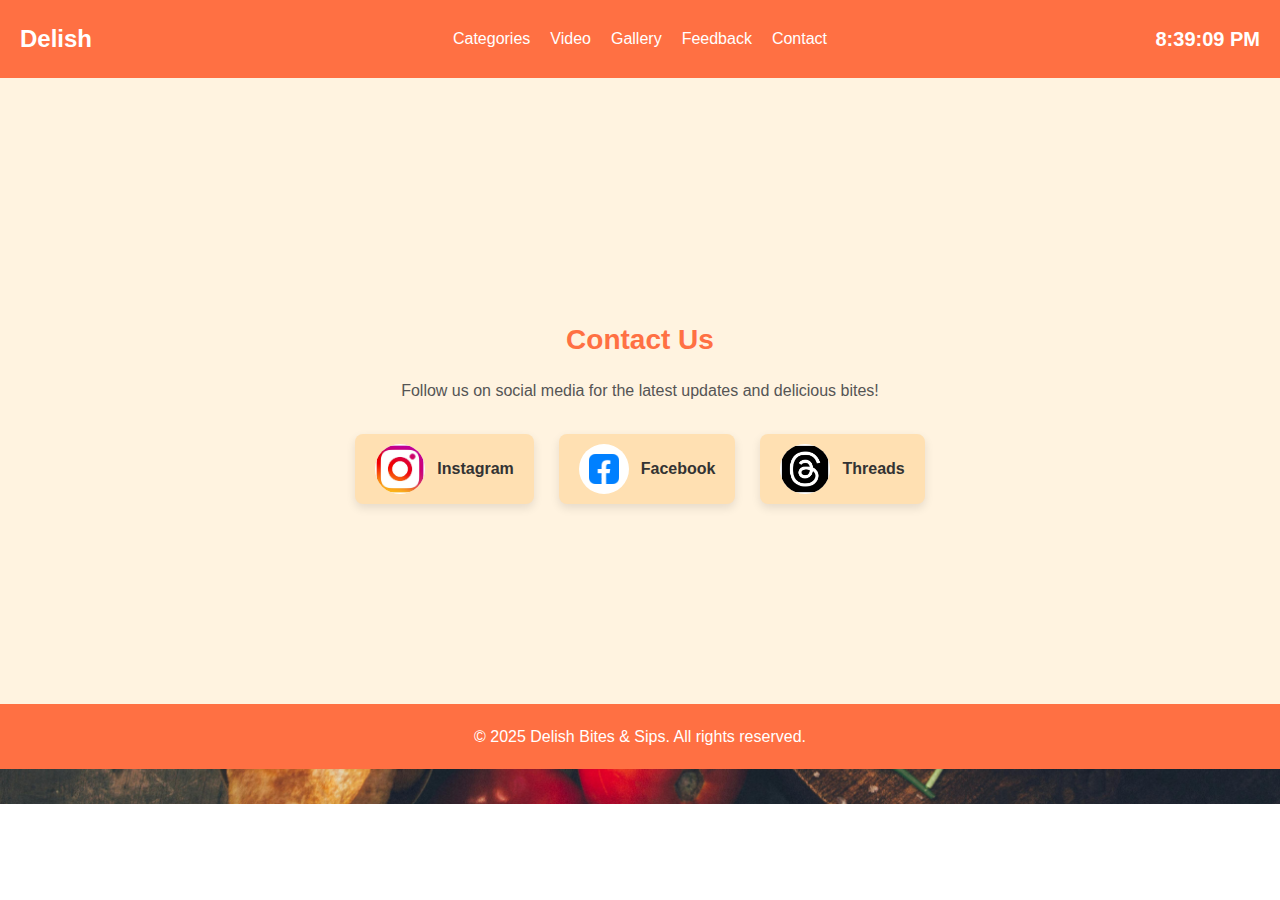
<file: contact us.html>
<!DOCTYPE html>
<html lang="en">
<head>
  <meta charset="UTF-8" />
  <meta name="viewport" content="width=device-width, initial-scale=1.0"/>
  <title>Delish Bites & Sips</title>
  <link rel="stylesheet" href="style.css" />
</head>
<body class="home">
  <header>
    <div class="navbar">
      <div class="logo"><a href="index.html">Delish</a></div>
      <div id="clock"></div>
      <nav>
        <ul>
          <li>
            <a href="#">Categories</a>
            <div class="dropdown">
              <a href="African.html">African</a>
              <a href="Americas.html">Americas</a>
              <a href="Asian.html">Asian</a>
              <a href="European.html">European</a>
              <a href="Oceanian.html">Oceanian</a>
            </div>
          </li>
          <li><a href="Video.html">Video</a></li>
          <li><a href="Gallery.html">Gallery</a></li>
          <li><a href="Feedback.html">Feedback</a></li>
          <li><a href="contact us.html">Contact</a></li>
        </ul>
      </nav>
    </div>
  </header>

  <section class="contact-section">
  <h2>Contact Us</h2>
  <p>Follow us on social media for the latest updates and delicious bites!</p>

  <div class="social-links">
    <a href="https://www.instagram.com/delishhzz?igsh=MW1kMmkycGJreDZ2bA%3D%3D&utm_source=qr  " target="_blank" class="social instagram">
      <div class="social-icon-wrapper">
        <img src="Images/instagram logo baru.png" alt="Instagram">
      </div>
      Instagram
    </a>

    <a href="https://www.facebook.com/share/16TJxMp5An/?mibextid=wwXIfr" target="_blank" class="social facebook">
      <div class="social-icon-wrapper">
        <img src="Images/facebook-logo-facebook-icon-transparent-free-png.webp" alt="Facebook">
      </div>
      Facebook
    </a>

    <a href="https://www.threads.com/@__whoisdan?igshid=NTc4MTIwNjQ2YQ==" target="_blank" class="social threads">
      <div class="social-icon-wrapper">
        <img src="Images/threads-logo-png_seeklogo-490178.png" alt="Threads">
      </div>
      Threads
    </a>
  </div>
</section>
  <footer class="footer">
    <p>&copy; 2025 Delish Bites & Sips. All rights reserved.</p>
  </footer>
  <script src="script.js"></script>

</body>
</html>
</file>
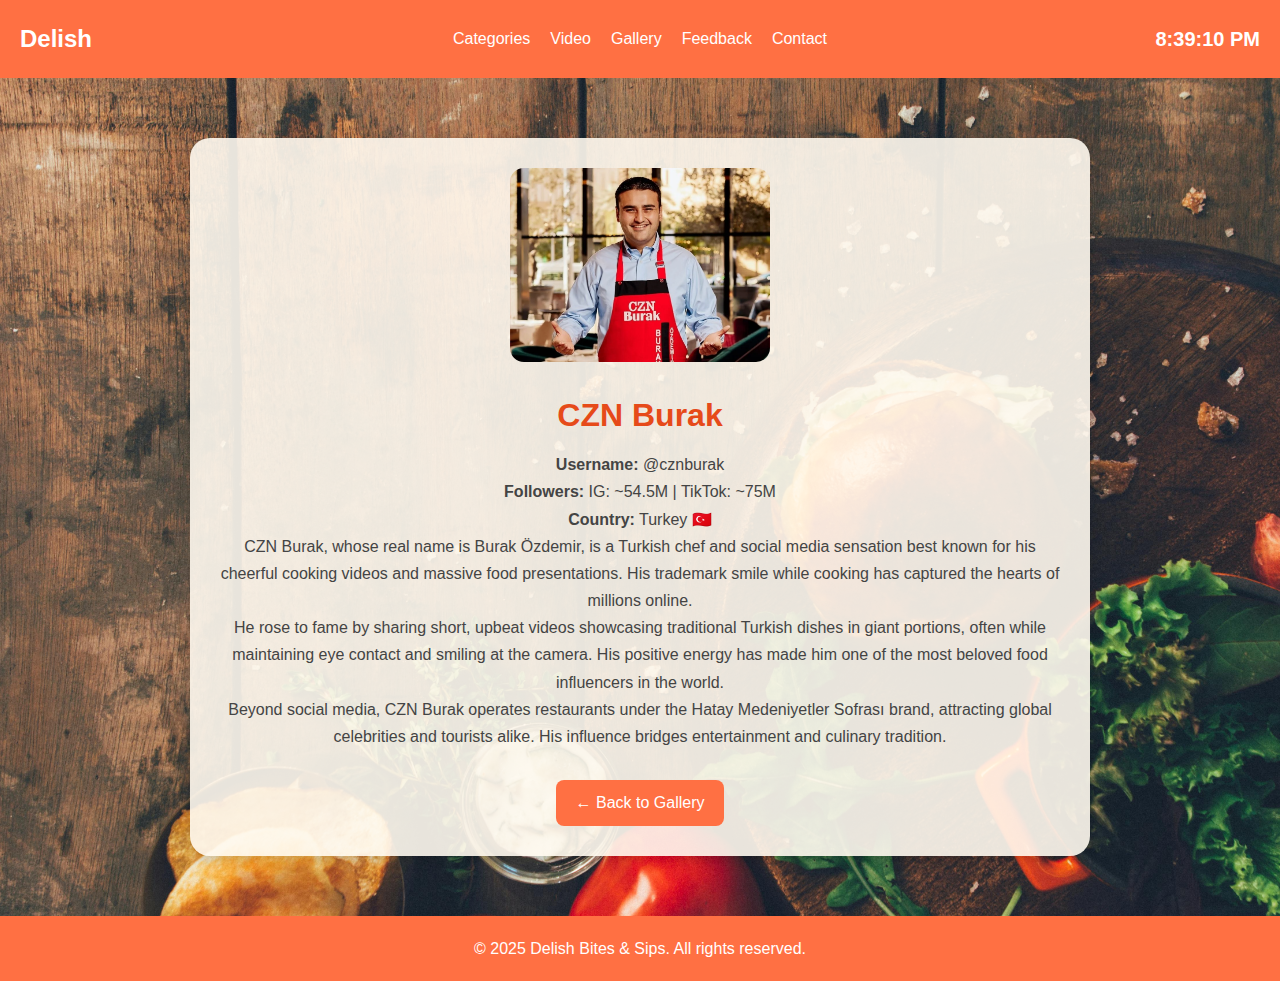
<file: czn-burak.html>
<!DOCTYPE html>
<html lang="en">
<head>
  <meta charset="UTF-8" />
  <meta name="viewport" content="width=device-width, initial-scale=1.0"/>
  <title>Chef CZN Burak | Delish Bites & Sips</title>
  <link rel="stylesheet" href="style.css" />
</head>
<body class="home">

  <!-- HEADER -->
  <header>
    <div class="navbar">
      <div class="logo"><a href="index.html">Delish</a></div>
      <div id="clock"></div>
      <nav>
        <ul>
          <li>
            <a href="#">Categories</a>
            <div class="dropdown">
              <a href="African.html">African</a>
              <a href="Americas.html">Americas</a>
              <a href="Asian.html">Asian</a>
              <a href="European.html">European</a>
              <a href="Oceanian.html">Oceanian</a>
            </div>
          </li>
          <li><a href="Video.html">Video</a></li>
          <li><a href="Gallery.html">Gallery</a></li>
          <li><a href="Feedback.html">Feedback</a></li>
           <li><a href="contact us.html">Contact</a></li>
        </ul>
      </nav>
    </div>
  </header>

  <!-- BIODATA CZN BURAK -->
  <div class="profile-container">
    <img src="Images/Chef CZN Burak.webp" alt="CZN Burak">
    <h1>CZN Burak</h1>
    <p><strong>Username:</strong> @cznburak</p>
    <p><strong>Followers:</strong> IG: ~54.5M | TikTok: ~75M</p>
    <p><strong>Country:</strong> Turkey 🇹🇷</p>

    <p>
      CZN Burak, whose real name is Burak Özdemir, is a Turkish chef and social media sensation best known for his cheerful cooking videos and massive food presentations. His trademark smile while cooking has captured the hearts of millions online.
    </p>

    <p>
      He rose to fame by sharing short, upbeat videos showcasing traditional Turkish dishes in giant portions, often while maintaining eye contact and smiling at the camera. His positive energy has made him one of the most beloved food influencers in the world.
    </p>

    <p>
      Beyond social media, CZN Burak operates restaurants under the Hatay Medeniyetler Sofrası brand, attracting global celebrities and tourists alike. His influence bridges entertainment and culinary tradition.
    </p>

    <a href="Gallery.html" class="back-link">← Back to Gallery</a>
  </div>

  <!-- FOOTER -->
  <footer class="footer">
    <p>&copy; 2025 Delish Bites & Sips. All rights reserved.</p>
  </footer>

  <script src="script.js"></script>
</body>
</html>
</file>
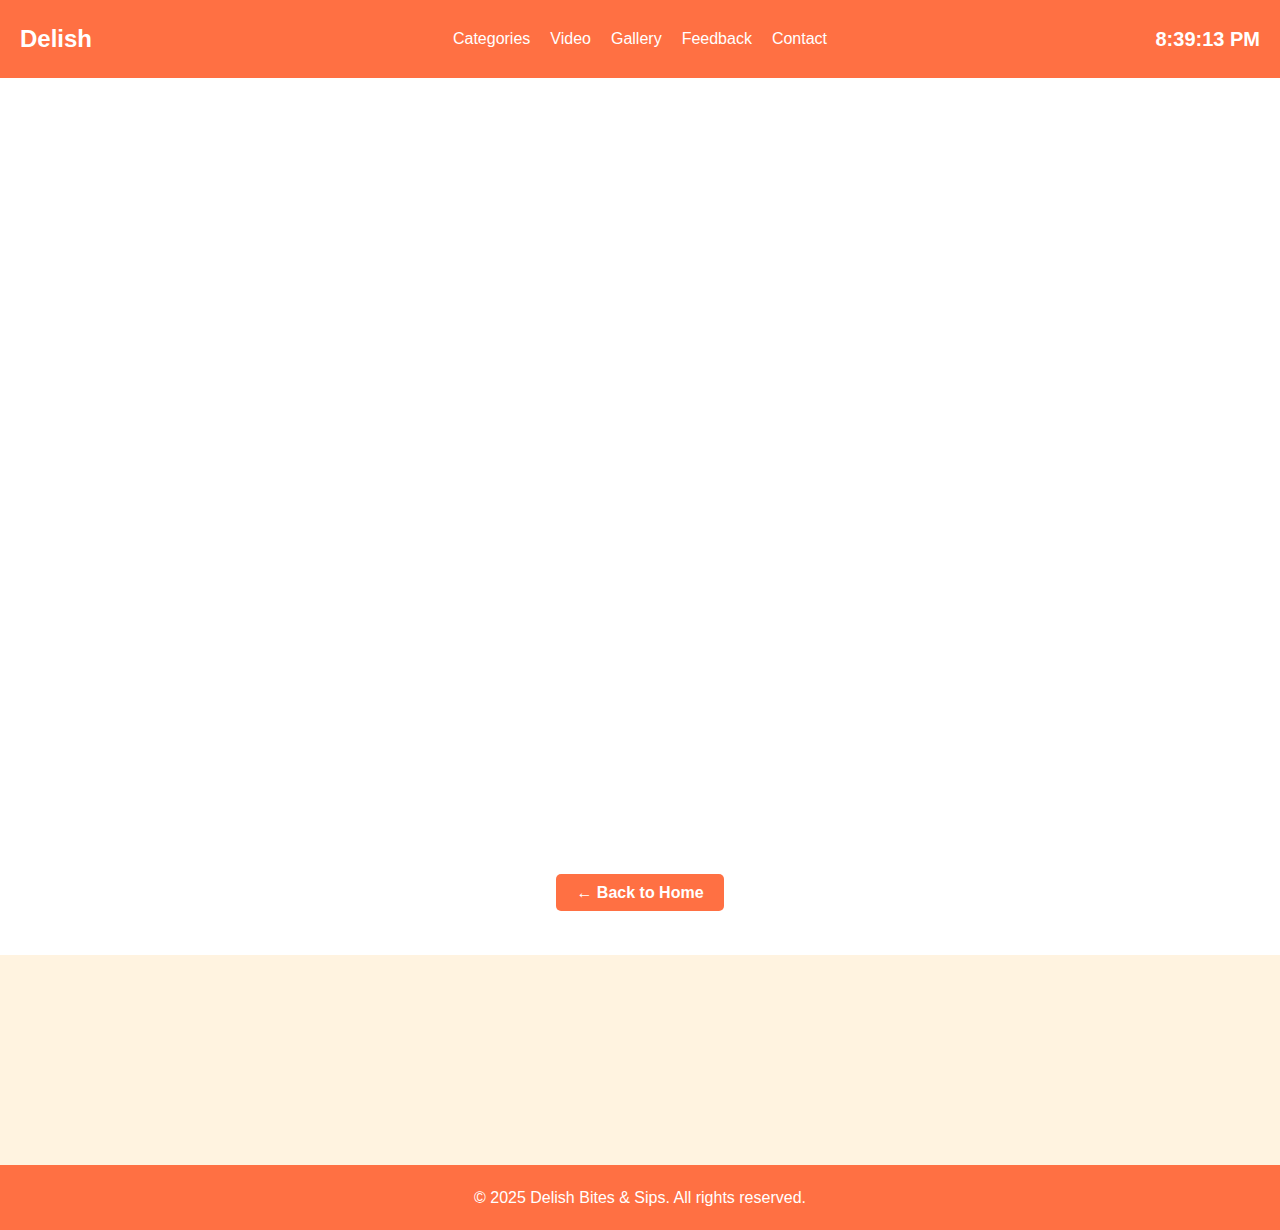
<file: European.html>
<!DOCTYPE html>
<html lang="en">
<head>
  <meta charset="UTF-8" />
  <meta name="viewport" content="width=device-width, initial-scale=1.0"/>
  <title>Delish Bites & Sips - European</title>
  <link rel="stylesheet" href="style.css" />

</head>
<body class="home">
  <header>
    <div class="navbar">
      <div class="logo"><a href="index.html">Delish</a></div>
      <div id="clock"></div>
      <nav>
        <ul>
          <li>
            <a href="#">Categories</a>
            <div class="dropdown">
              <a href="African.html">African</a>
              <a href="Americas.html">Americas</a>
              <a href="Asian.html">Asian</a>
              <a href="European.html">European</a>
              <a href="Oceanian.html">Oceanian</a>
            </div>
          </li>
          <li><a href="Video.html">Video</a></li>
          <li><a href="Gallery.html">Gallery</a></li>
          <li><a href="Feedback.html">Feedback</a></li>
           <li><a href="contact us.html">Contact</a></li>
        </ul>
      </nav>
    </div>
  </header>

  <section class="categories">
    <h2>Our European Selections</h2>
    <div class="cards">

     <!-- Pizza Margherita -->
<div class="card">
  <img src="Images/Pizza.jpeg" alt="Pizza Margherita" onclick="toggleRecipe('pizza')">
  <h3 onclick="toggleRecipe('pizza')">Pizza Margherita</h3>
  <div id="pizza" class="recipe">
    <strong>🍕 Ingredients:</strong><br>
    <u><em>For the Dough:</em></u><br>
    - 2 ¼ tsp (1 packet) active dry yeast<br>
    - 1 ½ cups warm water (about 40°C)<br>
    - 3 ½ cups all-purpose flour<br>
    - 2 tbsp olive oil<br>
    - 1 tsp sugar<br>
    - 1 tsp salt<br><br>

    <u><em>For the Toppings:</em></u><br>
    - ½ cup tomato sauce (preferably homemade or San Marzano)<br>
    - 200g fresh mozzarella cheese (sliced or torn)<br>
    - Fresh basil leaves<br>
    - 1–2 tbsp extra virgin olive oil<br>
    - Salt to taste<br><br>

    <strong>👨‍🍳 Instructions:</strong><br>
    <em>1. Prepare the Dough:</em><br>
    - In a bowl, combine warm water, sugar, and yeast. Let it sit for 5–10 mins until foamy.<br>
    - Add flour, olive oil, and salt. Mix and knead for 8–10 mins until dough is smooth.<br>
    - Place in a greased bowl, cover, and let rise for 1–1.5 hours or until doubled.<br><br>

    <em>2. Shape the Dough:</em><br>
    - Punch down the dough and divide into 2 portions (for 2 pizzas).<br>
    - Roll out into circles about 10–12 inches wide.<br><br>

    <em>3. Assemble the Pizza:</em><br>
    - Preheat oven to 220°C (or highest your oven allows).<br>
    - Place rolled dough on a pizza stone or tray.<br>
    - Spread tomato sauce thinly over the base.<br>
    - Add mozzarella slices and sprinkle with a pinch of salt.<br>
    - Drizzle with olive oil and place basil leaves on top.<br><br>

    <em>4. Bake:</em><br>
    - Bake in preheated oven for 10–12 minutes, or until crust is golden and cheese is bubbly.<br><br>

    <em>5. Serve:</em><br>
    - Serve hot, optionally garnished with more fresh basil and a final drizzle of olive oil.<br><br>

    <strong>📚 Source:</strong><br>
    Adapted from traditional Neapolitan pizza recipes:<br>
    - <a href="https://www.italianfoodforever.com/2012/06/classic-pizza-margherita/" target="_blank">Italian Food Forever</a><br>
    - <a href="https://www.seriouseats.com/pizza-margherita-recipe" target="_blank">Serious Eats</a><br>
    - <a href="https://www.academiabarilla.it/en/ricetta/pizza-margherita/" target="_blank">Academia Barilla</a>
  </div>
</div>


     <!-- Fish and Chips -->
<div class="card">
  <img src="Images/Fish and Chip.jpg" alt="Fish and Chips" onclick="toggleRecipe('fishchips')">
  <h3 onclick="toggleRecipe('fishchips')">Fish and Chips</h3>
  <div id="fishchips" class="recipe">
    <strong>🐟 Ingredients:</strong><br>
    <u><em>For the Fish:</em></u><br>
    - 4 white fish fillets (cod, haddock, or dory)<br>
    - Salt and pepper to taste<br>
    - 1 cup all-purpose flour (plus extra for dredging)<br>
    - 1 tsp baking powder<br>
    - 1 cup cold sparkling water or beer<br>
    - Oil for deep frying<br><br>

    <u><em>For the Chips (Fries):</em></u><br>
    - 4 large potatoes, peeled and cut into thick fries<br>
    - Oil for frying<br>
    - Salt to season<br><br>

    <strong>🍳 Instructions:</strong><br>
    <em>1. Prepare the Chips:</em><br>
    - Rinse cut potatoes in cold water to remove excess starch.<br>
    - Boil potatoes for 5–6 minutes, then drain and let cool.<br>
    - Heat oil to 160°C and fry chips for 3–4 mins until soft but not colored.<br>
    - Remove and let rest. Re-fry later for crispiness.<br><br>

    <em>2. Prepare the Batter:</em><br>
    - In a bowl, mix flour, baking powder, and cold sparkling water or beer until smooth.<br>
    - Pat fish fillets dry, season with salt and pepper, and dredge in extra flour.<br>
    - Dip into batter, letting excess drip off.<br><br>

    <em>3. Fry the Fish:</em><br>
    - Heat oil to 180°C.<br>
    - Fry battered fish for 5–7 mins until golden and crisp.<br>
    - Remove and drain on paper towels.<br><br>

    <em>4. Final Fry for Chips:</em><br>
    - Return chips to hot oil (180°C) and fry again until golden and crispy.<br>
    - Drain and season with salt.<br><br>

    <em>5. Serve:</em><br>
    - Serve fish and chips hot with tartar sauce, lemon wedges, and optionally mushy peas.<br><br>

    <strong>📚 Source:</strong><br>
    Inspired by traditional British fish and chips recipes:<br>
    - <a href="https://www.bbcgoodfood.com/recipes/beer-battered-fish-chips" target="_blank">BBC Good Food</a><br>
    - <a href="https://www.jamieoliver.com/recipes/fish-recipes/fish-chips/" target="_blank">Jamie Oliver</a>
  </div>
</div>


     <!-- Tiramisu -->
<div class="card">
  <img src="Images/Tiramisu.jpg" alt="Tiramisu" onclick="toggleRecipe('Tiramisu')">
  <h3 onclick="toggleRecipe('Tiramisu')">Tiramisu</h3>
  <div id="Tiramisu" class="recipe">
    <strong>🍰 Ingredients:</strong><br>
    - 6 large egg yolks<br>
    - 3/4 cup granulated sugar<br>
    - 1 cup mascarpone cheese (room temperature)<br>
    - 1 1/2 cups heavy cream (cold)<br>
    - 2 cups strong brewed coffee (cooled)<br>
    - 1/4 cup coffee liqueur (optional)<br>
    - 1 pack ladyfinger biscuits (savoiardi)<br>
    - Unsweetened cocoa powder (for dusting)<br>
    - Dark chocolate shavings (optional)<br><br>

    <strong>🍳 Instructions:</strong><br>
    <em>1. Make the Mascarpone Filling:</em><br>
    - Whisk egg yolks and sugar over a double boiler for about 5–7 minutes until thick and pale.<br>
    - Let cool slightly, then mix in mascarpone until smooth.<br><br>

    <em>2. Whip the Cream:</em><br>
    - In a separate bowl, whip cold heavy cream until stiff peaks form.<br>
    - Gently fold whipped cream into the mascarpone mixture.<br><br>

    <em>3. Dip the Ladyfingers:</em><br>
    - Combine coffee and liqueur (if using).<br>
    - Quickly dip each ladyfinger (don’t soak) and layer in a rectangular dish.<br><br>

    <em>4. Layer the Tiramisu:</em><br>
    - Spread half of the mascarpone cream over the ladyfingers.<br>
    - Repeat another layer of dipped ladyfingers and top with the remaining cream.<br><br>

    <em>5. Chill:</em><br>
    - Cover and refrigerate for at least 4–6 hours, preferably overnight.<br><br>

    <em>6. Serve:</em><br>
    - Just before serving, dust with cocoa powder and sprinkle chocolate shavings if desired.<br><br>

    <strong>📚 Source:</strong><br>
    Classic Italian dessert adapted from trusted sources:<br>
    - <a href="https://www.bonappetit.com/recipe/classic-tiramisu" target="_blank">Bon Appétit</a><br>
    - <a href="https://www.olivemagazine.com/recipes/family/easy-classic-tiramisu/" target="_blank">Olive Magazine</a><br>
    - <a href="https://www.giallozafferano.com/recipes/Tiramisu.html" target="_blank">Giallo Zafferano</a>
  </div>
</div>


      <!-- Espresso -->
<div class="card">
  <img src="Images/Espresso.jpg" alt="Espresso" onclick="toggleRecipe('Espresso')">
  <h3 onclick="toggleRecipe('Espresso')">Espresso</h3>
  <div id="Espresso" class="recipe">
    <strong>☕ Ingredients:</strong><br>
    - Freshly ground espresso coffee beans (7–9 grams per shot)<br>
    - Filtered water<br><br>

    <strong>🧑‍🍳 Instructions:</strong><br>
    <em>1. Prepare the Machine:</em><br>
    - Make sure your espresso machine is clean and properly heated.<br>
    - Fill the water reservoir with fresh filtered water.<br><br>

    <em>2. Grind the Beans:</em><br>
    - Use a burr grinder to grind coffee to a fine texture, like table salt.<br>
    - Use 7–9 grams for a single shot or 14–18 grams for a double shot.<br><br>

    <em>3. Tamp the Coffee:</em><br>
    - Place the ground coffee in the portafilter.<br>
    - Use a tamper to press it evenly and firmly to ensure proper extraction.<br><br>

    <em>4. Brew:</em><br>
    - Lock the portafilter into the espresso machine.<br>
    - Start the shot and brew for about 25–30 seconds for a perfect espresso.<br>
    - You should see a rich, golden crema on top.<br><br>

    <em>5. Serve:</em><br>
    - Serve immediately in a small pre-warmed espresso cup.<br>
    - Enjoy as is, or use as a base for drinks like cappuccino or latte.<br><br>

    <strong>📚 Source:</strong><br>
    Traditional Italian espresso preparation based on:<br>
    - <a href="https://www.homegrounds.co/how-to-make-espresso/" target="_blank">Home Grounds</a><br>
    - <a href="https://perfectdailygrind.com/2020/08/how-to-make-the-perfect-espresso/" target="_blank">Perfect Daily Grind</a><br>
    - <a href="https://www.baristainstitute.com/recipes/how-make-perfect-espresso" target="_blank">Barista Institute</a>
  </div>
</div>


    </div>

    <div style="text-align: center; margin-top: 30px;">
      <a href="index.html" class="btn">← Back to Home</a>
    </div>
  </section>

  <section class="about">
    <h2>Why We Love Food</h2>
    <p>European cuisine reflects centuries of culinary excellence — with rich sauces, artisan breads, aged cheeses, and timeless pastries that bring warmth to every bite.</p>
  </section>

  <footer class="footer">
    <p>&copy; 2025 Delish Bites & Sips. All rights reserved.</p>
  </footer>

  <script src="script.js"></script>
</body>
</html>
</file>
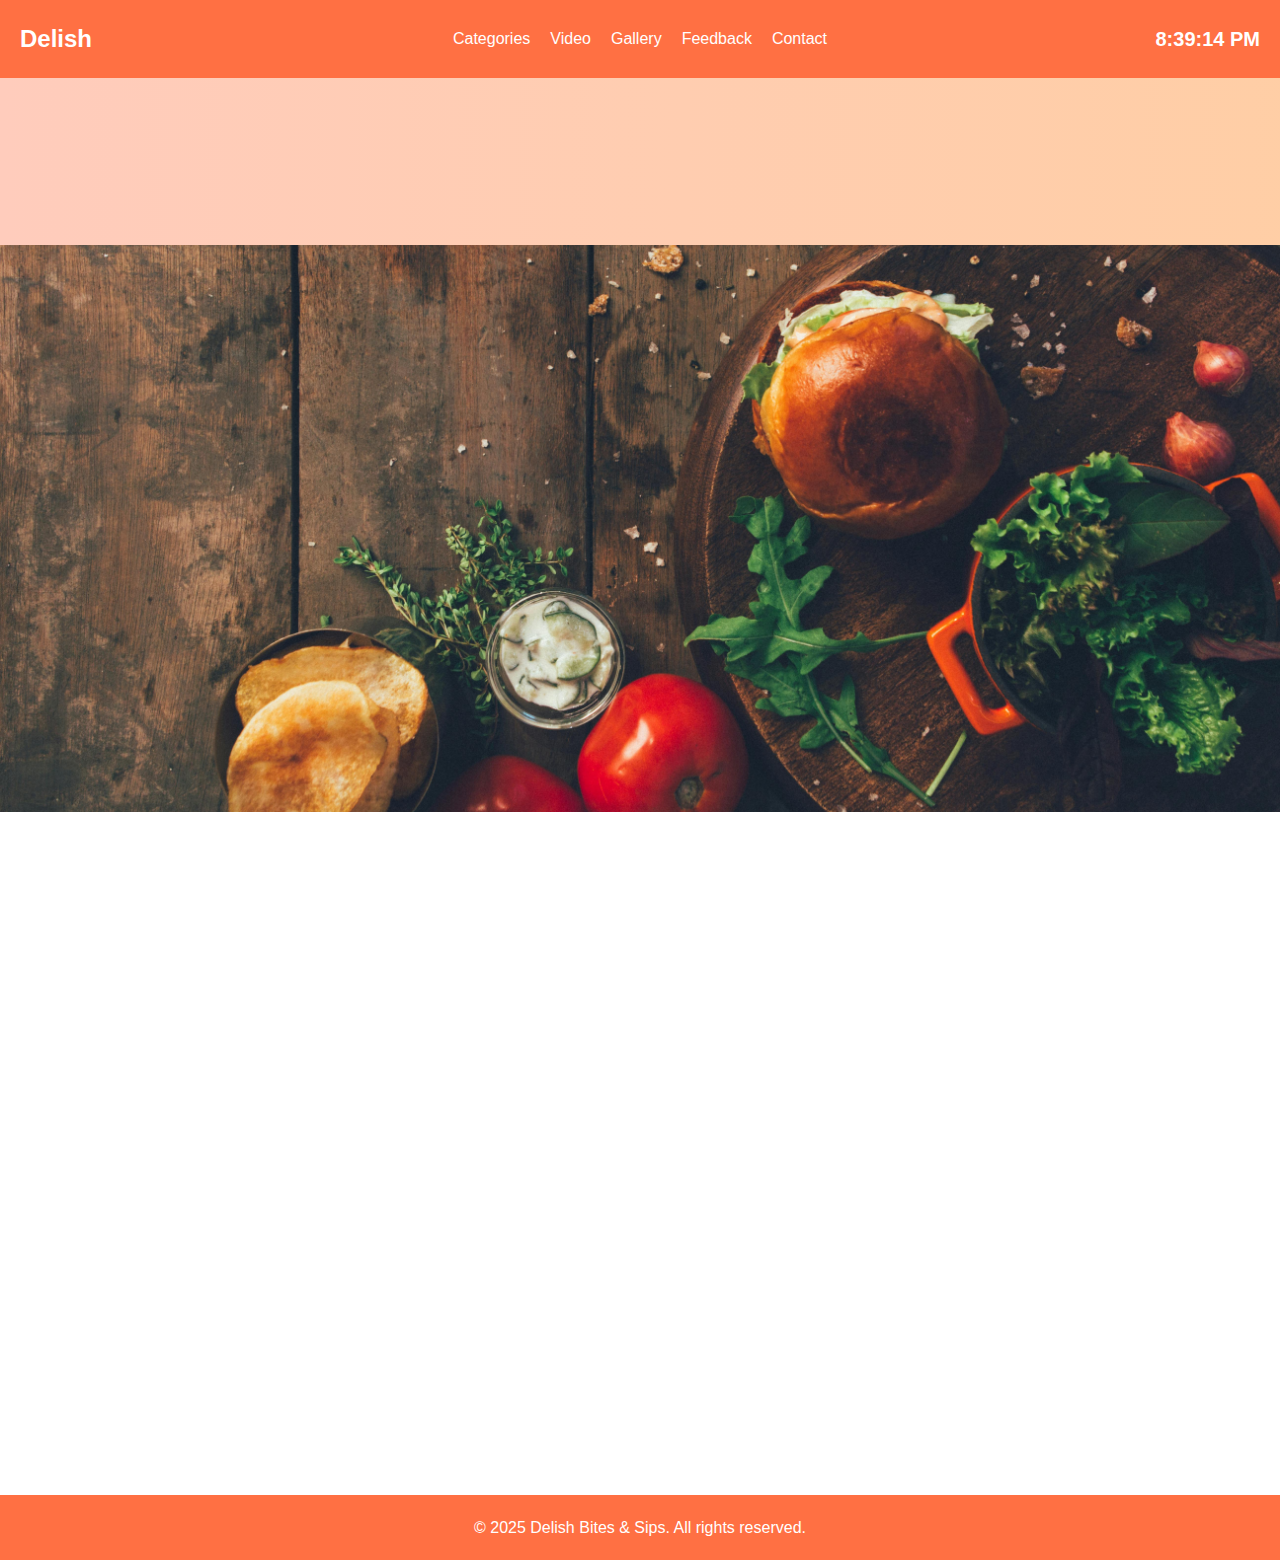
<file: Feedback.html>
<!DOCTYPE html>
<html lang="en">
<head>
  <meta charset="UTF-8" />
  <meta name="viewport" content="width=device-width, initial-scale=1.0"/>
  <title>Delish Bites & Sips | Feedback</title>
  <link rel="stylesheet" href="style.css" />
 
</head>
<body class="home">

  <header>
    <div class="navbar">
      <div class="logo"><a href="index.html">Delish</a></div>
      <div id="clock"></div>
      <nav>
        <ul>
          <li>
            <a href="#">Categories</a>
            <div class="dropdown">
              <a href="African.html">African</a>
              <a href="Americas.html">Americas</a>
              <a href="Asian.html">Asian</a>
              <a href="European.html">European</a>
              <a href="Oceanian.html">Oceanian</a>
            </div>
          </li>
          <li><a href="Video.html">Video</a></li>
          <li><a href="Gallery.html">Gallery</a></li>
          <li><a href="Feedback.html">Feedback</a></li>
           <li><a href="contact us.html">Contact</a></li>
        </ul>
      </nav>
    </div>
  </header>

<section class="hero-feedback">
  <h1 class="fade-in">We’d Love Your Feedback!</h1>
  <p class="fade-in delay">Your opinion helps us make Delish Bites & Sips better. Share your thoughts and let us know how we can improve!</p>
</section>


<div class="feedback-form-container">
  <iframe src="https://docs.google.com/forms/d/e/1FAIpQLSeV5xo3cme1-4PA6ikqtNvgEKOVpEErkjtgUkCUcZp0Y0AJLQ/viewform?usp=header" allowfullscreen>
    Loading…
  </iframe>
    <footer class="footer">
    <p>&copy; 2025 Delish Bites & Sips. All rights reserved.</p>
  </footer>
</div>

<script src="script.js"></script>

</body>
</html>
</file>
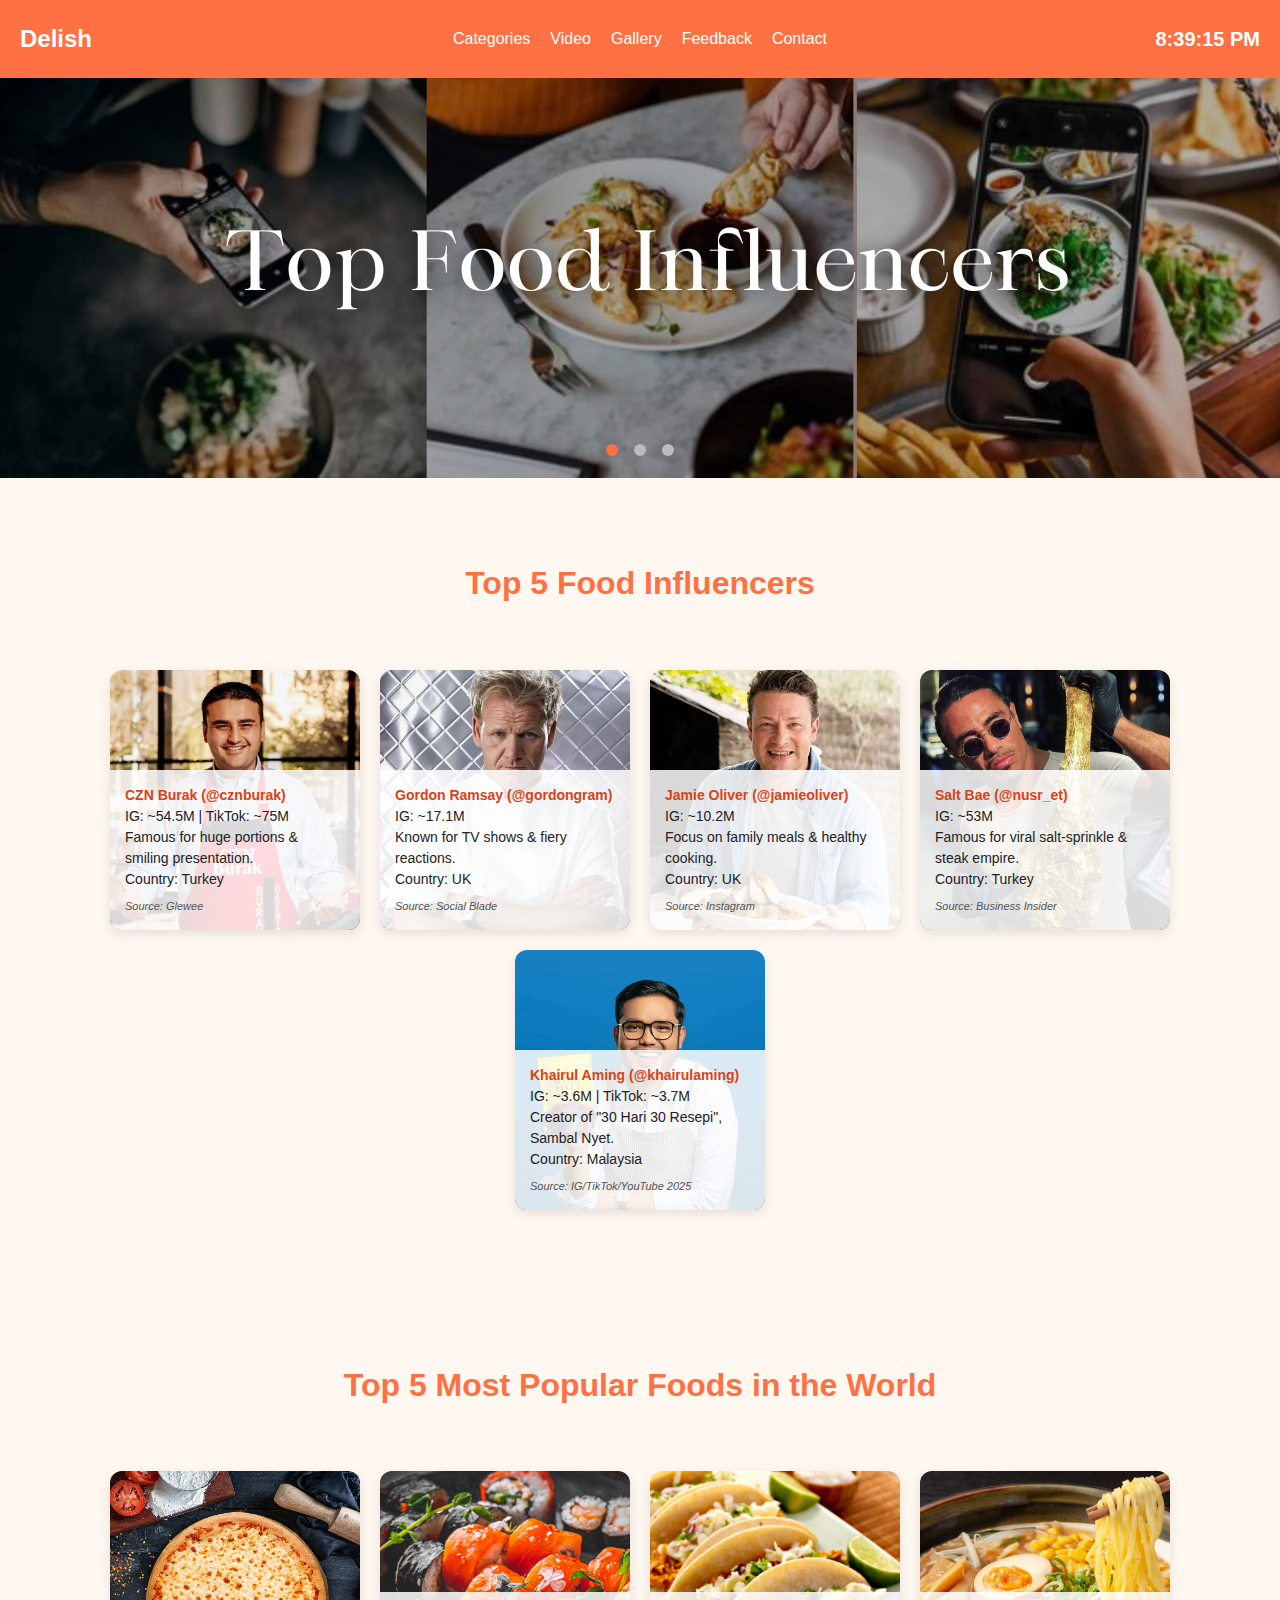
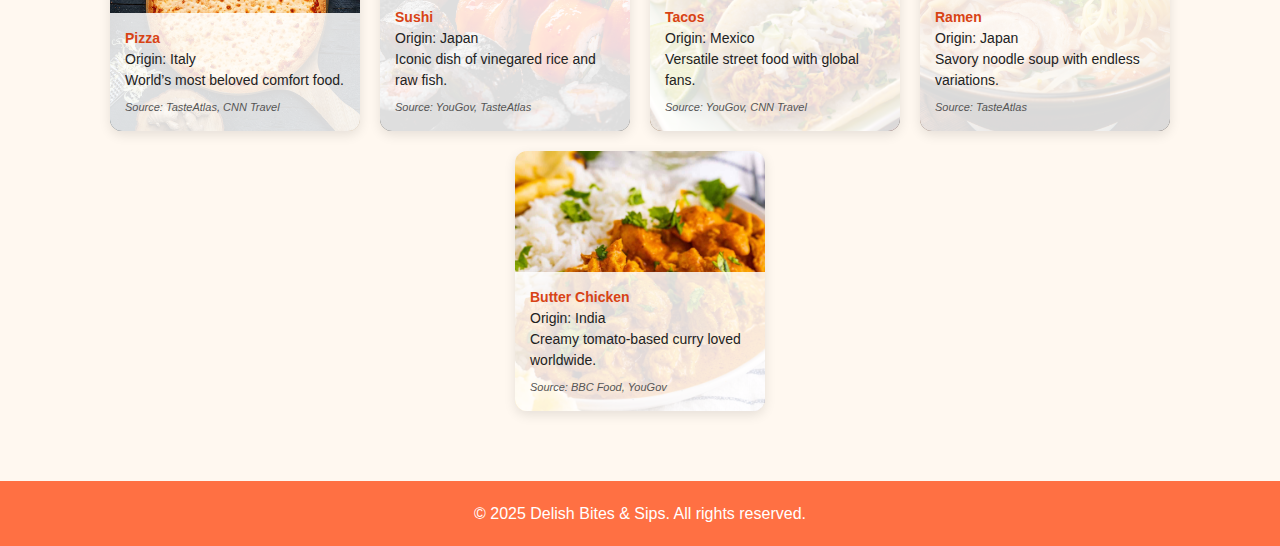
<file: Gallery.html>
<!DOCTYPE html>
<html lang="en">
<head>
  <meta charset="UTF-8" />
  <meta name="viewport" content="width=device-width, initial-scale=1.0"/>
  <title>Gallery | Delish Bites & Sips</title>
  <link rel="stylesheet" href="style.css" />
</head>
<body class="home">
  <header>
    <div class="navbar">
      <div class="logo"><a href="index.html">Delish</a></div>
      <div id="clock"></div>
      <nav>
        <ul>
          <li>
            <a href="#">Categories</a>
            <div class="dropdown">
              <a href="African.html">African</a>
              <a href="Americas.html">Americas</a>
              <a href="Asian.html">Asian</a>
              <a href="European.html">European</a>
              <a href="Oceanian.html">Oceanian</a>
            </div>
          </li>
          <li><a href="Video.html">Video</a></li>
          <li><a href="Gallery.html">Gallery</a></li>
          <li><a href="Feedback.html">Feedback</a></li>
           <li><a href="contact us.html">Contact</a></li>
        </ul>
      </nav>
    </div>
  </header>

  <!-- Slideshow -->
  <div class="slideshow-container">
    <img class="slide active-slide" src="Images/Top-Food-Influencers-scaled.webp" alt="Slide 1">
    <img class="slide" src="Images/top food.jpg" alt="Slide 2">
    <img class="slide" src="Images/Background 3.jpg" alt="Slide 3">

    <div class="dots-container">
      <span class="dot active" onclick="showSlide(0)"></span>
      <span class="dot" onclick="showSlide(1)"></span>
      <span class="dot" onclick="showSlide(2)"></span>
    </div>
  </div>

  <!-- Influencer Gallery -->
  <!-- Influencer Gallery -->
<section class="gallery">
  <h2>Top 5 Food Influencers</h2>
  <div class="gallery-grid"> <!-- Tambah grid wrapper di sini -->
    <div class="gallery-item">
      <a href="czn-burak.html" style="text-decoration: none; color: inherit;">
        <img src="Images/Chef CZN Burak.webp" alt="CZN Burak">
        <div class="gallery-caption">
          <strong>CZN Burak (@cznburak)</strong><br>
          IG: ~54.5M | TikTok: ~75M<br>
          Famous for huge portions & smiling presentation.<br>
          Country: Turkey<br>
          <small><em>Source: Glewee</em></small>
        </div>
      </a>
    </div>

    <div class="gallery-item">
      <a href="gordon-ramsay.html" style="text-decoration: none; color: inherit;">
        <img src="Images/Gordon Ramsey.webp" alt="Gordon Ramsay">
        <div class="gallery-caption">
          <strong>Gordon Ramsay (@gordongram)</strong><br>
          IG: ~17.1M<br>
          Known for TV shows & fiery reactions.<br>
          Country: UK<br>
          <small><em>Source: Social Blade</em></small>
        </div>
      </a>
    </div>

    <div class="gallery-item">
      <a href="jamie-oliver.html" style="text-decoration: none; color: inherit;">
        <img src="Images/Jamie Oliver.webp" alt="Jamie Oliver">
        <div class="gallery-caption">
          <strong>Jamie Oliver (@jamieoliver)</strong><br>
          IG: ~10.2M<br>
          Focus on family meals & healthy cooking.<br>
          Country: UK<br>
          <small><em>Source: Instagram</em></small>
        </div>
      </a>
    </div>

    <div class="gallery-item">
      <a href="salt-bae.html" style="text-decoration: none; color: inherit;">
        <img src="Images/Salt Bae Nusret.jpg" alt="Salt Bae">
        <div class="gallery-caption">
          <strong>Salt Bae (@nusr_et)</strong><br>
          IG: ~53M<br>
          Famous for viral salt-sprinkle & steak empire.<br>
          Country: Turkey<br>
          <small><em>Source: Business Insider</em></small>
        </div>
      </a>
    </div>

    <div class="gallery-item">
      <a href="khairul-aming.html" style="text-decoration: none; color: inherit;">
        <img src="Images/khairul aming.webp" alt="Khairul Aming">
        <div class="gallery-caption">
          <strong>Khairul Aming (@khairulaming)</strong><br>
          IG: ~3.6M | TikTok: ~3.7M<br>
          Creator of "30 Hari 30 Resepi", Sambal Nyet.<br>
          Country: Malaysia<br>
          <small><em>Source: IG/TikTok/YouTube 2025</em></small>
        </div>
      </a>
    </div>
  </div> <!-- Tutup .gallery-grid -->
</section>


  <!-- Top 5 Foods Gallery -->
  <section class="gallery">
    <h2>Top 5 Most Popular Foods in the World</h2>
    <div class="gallery-grid">
      <div class="gallery-item">
        <img src="Images/Cheese-Pizza.jpg" alt="Pizza">
        <div class="gallery-caption">
          <strong>Pizza</strong><br>
          Origin: Italy<br>
          World’s most beloved comfort food.<br>
          <small><em>Source: TasteAtlas, CNN Travel</em></small>
        </div>
      </div>

      <div class="gallery-item">
        <img src="Images/Sushi.jpg" alt="Sushi">
        <div class="gallery-caption">
          <strong>Sushi</strong><br>
          Origin: Japan<br>
          Iconic dish of vinegared rice and raw fish.<br>
          <small><em>Source: YouGov, TasteAtlas</em></small>
        </div>
      </div>

      <div class="gallery-item">
        <img src="Images/Tacos.jpeg" alt="Tacos">
        <div class="gallery-caption">
          <strong>Tacos</strong><br>
          Origin: Mexico<br>
          Versatile street food with global fans.<br>
          <small><em>Source: YouGov, CNN Travel</em></small>
        </div>
      </div>

      <div class="gallery-item">
        <img src="Images/Ramen.jpg" alt="Ramen">
        <div class="gallery-caption">
          <strong>Ramen</strong><br>
          Origin: Japan<br>
          Savory noodle soup with endless variations.<br>
          <small><em>Source: TasteAtlas</em></small>
        </div>
      </div>

      <div class="gallery-item">
        <img src="Images/butter chicken.jpg" alt="Butter Chicken">
        <div class="gallery-caption">
          <strong>Butter Chicken</strong><br>
          Origin: India<br>
          Creamy tomato-based curry loved worldwide.<br>
          <small><em>Source: BBC Food, YouGov</em></small>
        </div>
      </div>
    </div>
  </section>

  <footer class="footer">
    <p>&copy; 2025 Delish Bites & Sips. All rights reserved.</p>
  </footer>

  <script src="script.js"></script>
</body>
</html>
</file>
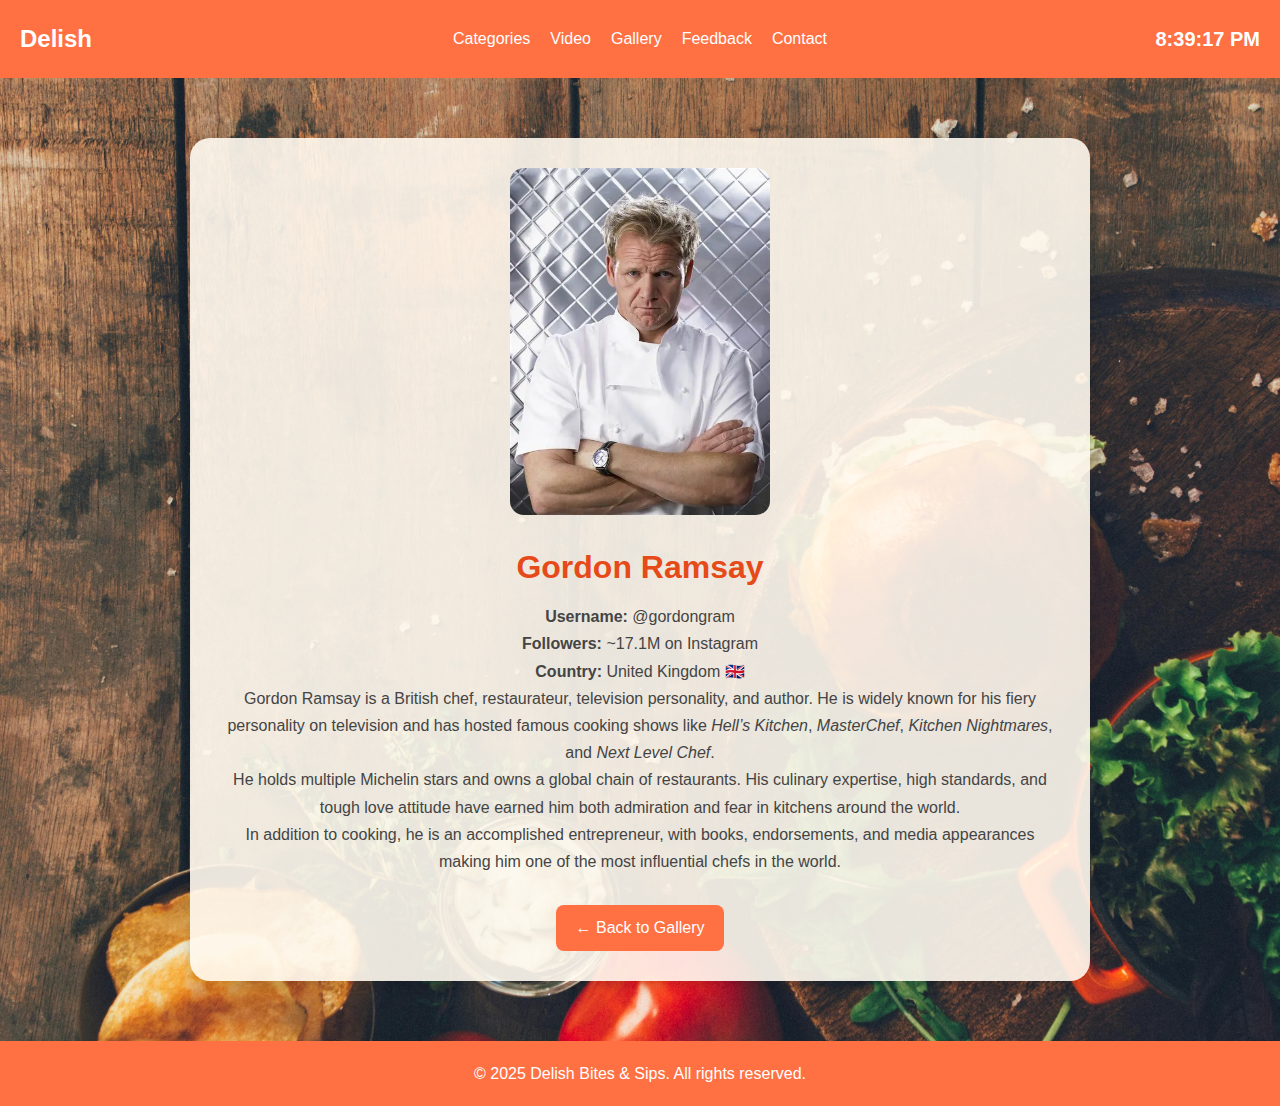
<file: gordon-ramsay.html>
<!DOCTYPE html>
<html lang="en">
<head>
  <meta charset="UTF-8" />
  <meta name="viewport" content="width=device-width, initial-scale=1.0"/>
  <title>Chef Gordon Ramsay | Delish Bites & Sips</title>
  <link rel="stylesheet" href="style.css" />
 

</head>
<body class="home">

  <!-- HEADER -->
  <header>
    <div class="navbar">
      <div class="logo"><a href="index.html">Delish</a></div>
      <div id="clock"></div>
      <nav>
        <ul>
          <li>
            <a href="#">Categories</a>
            <div class="dropdown">
              <a href="African.html">African</a>
              <a href="Americas.html">Americas</a>
              <a href="Asian.html">Asian</a>
              <a href="European.html">European</a>
              <a href="Oceanian.html">Oceanian</a>
            </div>
          </li>
          <li><a href="Video.html">Video</a></li>
          <li><a href="Gallery.html">Gallery</a></li>
          <li><a href="Feedback.html">Feedback</a></li>
           <li><a href="contact us.html">Contact</a></li>
        </ul>
      </nav>
    </div>
  </header>

  <!-- BIODATA GORDON RAMSAY -->
  <div class="profile-container">
    <img src="Images/Gordon Ramsey.webp" alt="Gordon Ramsay">
    <h1>Gordon Ramsay</h1>
    <p><strong>Username:</strong> @gordongram</p>
    <p><strong>Followers:</strong> ~17.1M on Instagram</p>
    <p><strong>Country:</strong> United Kingdom 🇬🇧</p>

    <p>
      Gordon Ramsay is a British chef, restaurateur, television personality, and author.
      He is widely known for his fiery personality on television and has hosted famous cooking shows like <em>Hell’s Kitchen</em>, <em>MasterChef</em>, <em>Kitchen Nightmares</em>, and <em>Next Level Chef</em>.
    </p>

    <p>
      He holds multiple Michelin stars and owns a global chain of restaurants.
      His culinary expertise, high standards, and tough love attitude have earned him both admiration and fear in kitchens around the world.
    </p>

    <p>
      In addition to cooking, he is an accomplished entrepreneur, with books, endorsements, and media appearances making him one of the most influential chefs in the world.
    </p>

    <a href="Gallery.html" class="back-link">← Back to Gallery</a>
  </div>

  <!-- FOOTER -->
  <footer class="footer">
    <p>&copy; 2025 Delish Bites & Sips. All rights reserved.</p>
  </footer>

  <script src="script.js"></script>
</body>
</html>
</file>
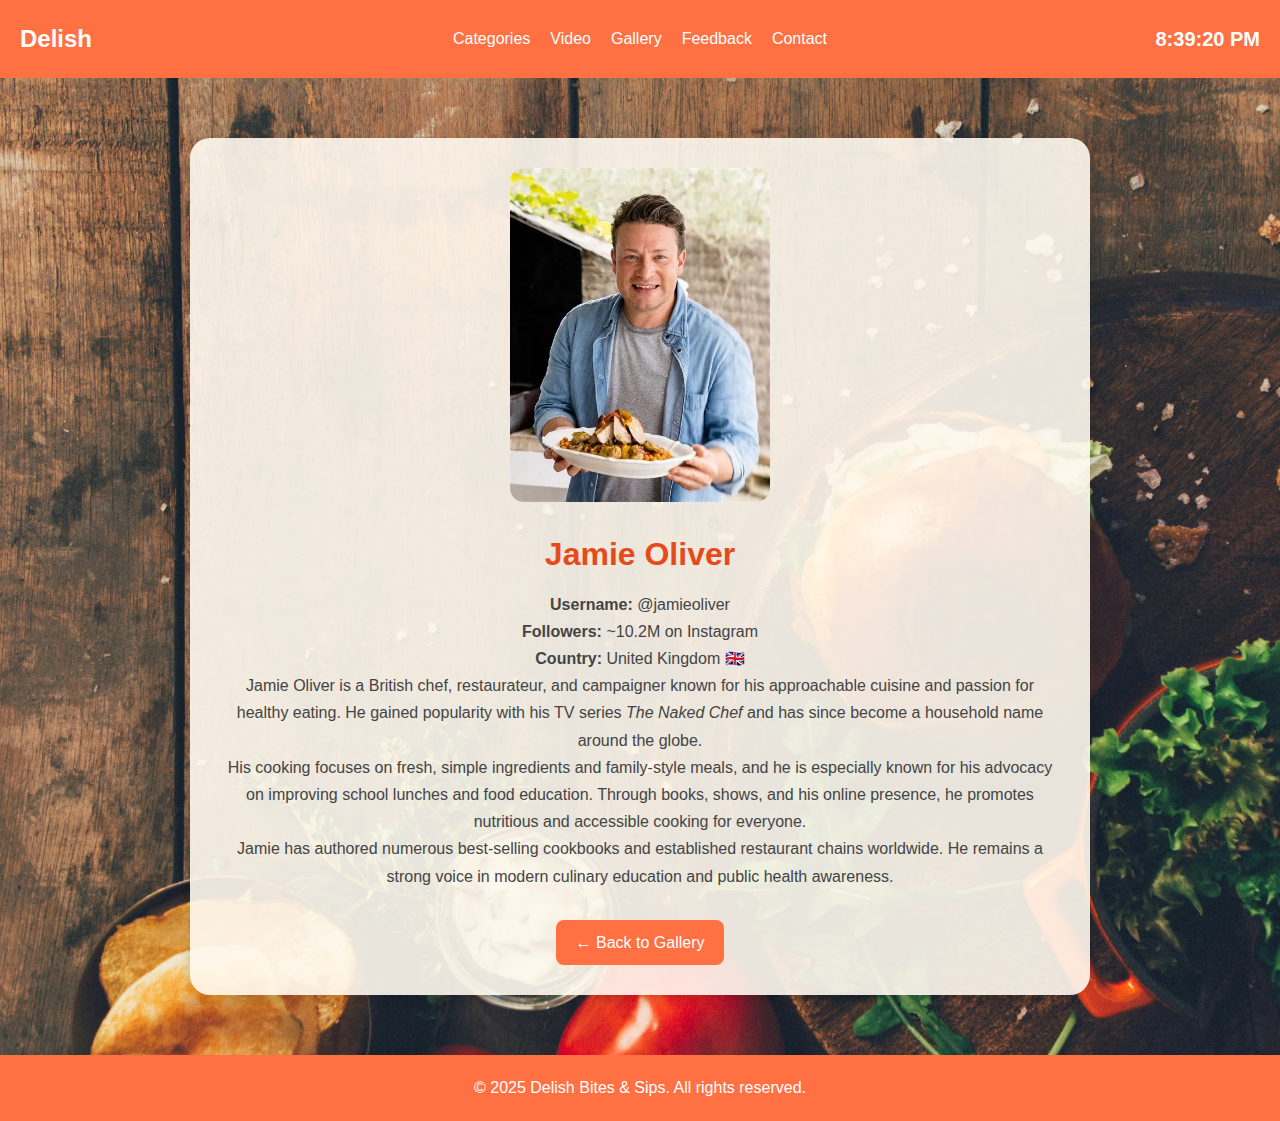
<file: jamie-oliver.html>
<!DOCTYPE html>
<html lang="en">
<head>
  <meta charset="UTF-8" />
  <meta name="viewport" content="width=device-width, initial-scale=1.0"/>
  <title>Chef Jamie Oliver | Delish Bites & Sips</title>
  <link rel="stylesheet" href="style.css" />
</head>
<body class="home">

  <!-- HEADER -->
  <header>
    <div class="navbar">
      <div class="logo"><a href="index.html">Delish</a></div>
      <div id="clock"></div>
      <nav>
        <ul>
          <li>
            <a href="#">Categories</a>
            <div class="dropdown">
              <a href="African.html">African</a>
              <a href="Americas.html">Americas</a>
              <a href="Asian.html">Asian</a>
              <a href="European.html">European</a>
              <a href="Oceanian.html">Oceanian</a>
            </div>
          </li>
          <li><a href="Video.html">Video</a></li>
          <li><a href="Gallery.html">Gallery</a></li>
          <li><a href="Feedback.html">Feedback</a></li>
           <li><a href="contact us.html">Contact</a></li>
        </ul>
      </nav>
    </div>
  </header>

  <!-- BIODATA JAMIE OLIVER -->
  <div class="profile-container">
    <img src="Images/Jamie Oliver.webp" alt="Jamie Oliver">
    <h1>Jamie Oliver</h1>
    <p><strong>Username:</strong> @jamieoliver</p>
    <p><strong>Followers:</strong> ~10.2M on Instagram</p>
    <p><strong>Country:</strong> United Kingdom 🇬🇧</p>

    <p>
      Jamie Oliver is a British chef, restaurateur, and campaigner known for his approachable cuisine and passion for healthy eating. He gained popularity with his TV series <em>The Naked Chef</em> and has since become a household name around the globe.
    </p>

    <p>
      His cooking focuses on fresh, simple ingredients and family-style meals, and he is especially known for his advocacy on improving school lunches and food education. Through books, shows, and his online presence, he promotes nutritious and accessible cooking for everyone.
    </p>

    <p>
      Jamie has authored numerous best-selling cookbooks and established restaurant chains worldwide. He remains a strong voice in modern culinary education and public health awareness.
    </p>

    <a href="Gallery.html" class="back-link">← Back to Gallery</a>
  </div>

  <!-- FOOTER -->
  <footer class="footer">
    <p>&copy; 2025 Delish Bites & Sips. All rights reserved.</p>
  </footer>

  <script src="script.js"></script>
</body>
</html>
</file>
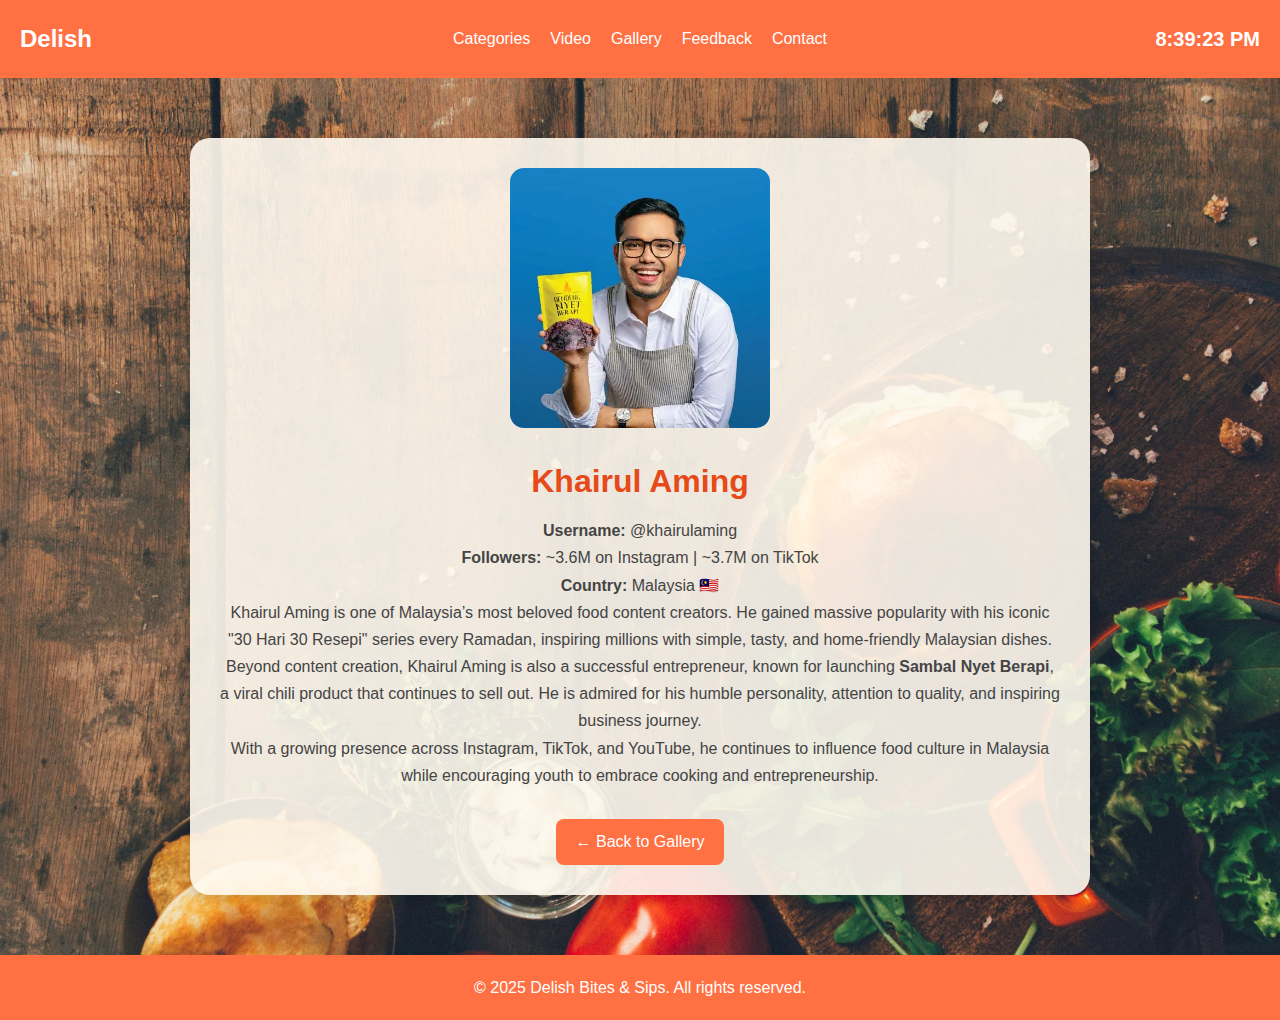
<file: khairul-aming.html>
<!DOCTYPE html>
<html lang="en">
<head>
  <meta charset="UTF-8" />
  <meta name="viewport" content="width=device-width, initial-scale=1.0"/>
  <title>Khairul Aming | Delish Bites & Sips</title>
  <link rel="stylesheet" href="style.css" />
</head>
<body class="home">

  <!-- HEADER -->
  <header>
    <div class="navbar">
      <div class="logo"><a href="index.html">Delish</a></div>
      <div id="clock"></div>
      <nav>
        <ul>
          <li>
            <a href="#">Categories</a>
            <div class="dropdown">
              <a href="African.html">African</a>
              <a href="Americas.html">Americas</a>
              <a href="Asian.html">Asian</a>
              <a href="European.html">European</a>
              <a href="Oceanian.html">Oceanian</a>
            </div>
          </li>
          <li><a href="Video.html">Video</a></li>
          <li><a href="Gallery.html">Gallery</a></li>
          <li><a href="Feedback.html">Feedback</a></li>
           <li><a href="contact us.html">Contact</a></li>
        </ul>
      </nav>
    </div>
  </header>

  <!-- BIODATA KHAIRUL AMING -->
  <div class="profile-container">
    <img src="Images/khairul aming.webp" alt="Khairul Aming">
    <h1>Khairul Aming</h1>
    <p><strong>Username:</strong> @khairulaming</p>
    <p><strong>Followers:</strong> ~3.6M on Instagram | ~3.7M on TikTok</p>
    <p><strong>Country:</strong> Malaysia 🇲🇾</p>

    <p>
      Khairul Aming is one of Malaysia’s most beloved food content creators. He gained massive popularity with his iconic "30 Hari 30 Resepi" series every Ramadan, inspiring millions with simple, tasty, and home-friendly Malaysian dishes.
    </p>

    <p>
      Beyond content creation, Khairul Aming is also a successful entrepreneur, known for launching <strong>Sambal Nyet Berapi</strong>, a viral chili product that continues to sell out. He is admired for his humble personality, attention to quality, and inspiring business journey.
    </p>

    <p>
      With a growing presence across Instagram, TikTok, and YouTube, he continues to influence food culture in Malaysia while encouraging youth to embrace cooking and entrepreneurship.
    </p>

    <a href="Gallery.html" class="back-link">← Back to Gallery</a>
  </div>

  <!-- FOOTER -->
  <footer class="footer">
    <p>&copy; 2025 Delish Bites & Sips. All rights reserved.</p>
  </footer>

  <script src="script.js"></script>
</body>
</html>
</file>
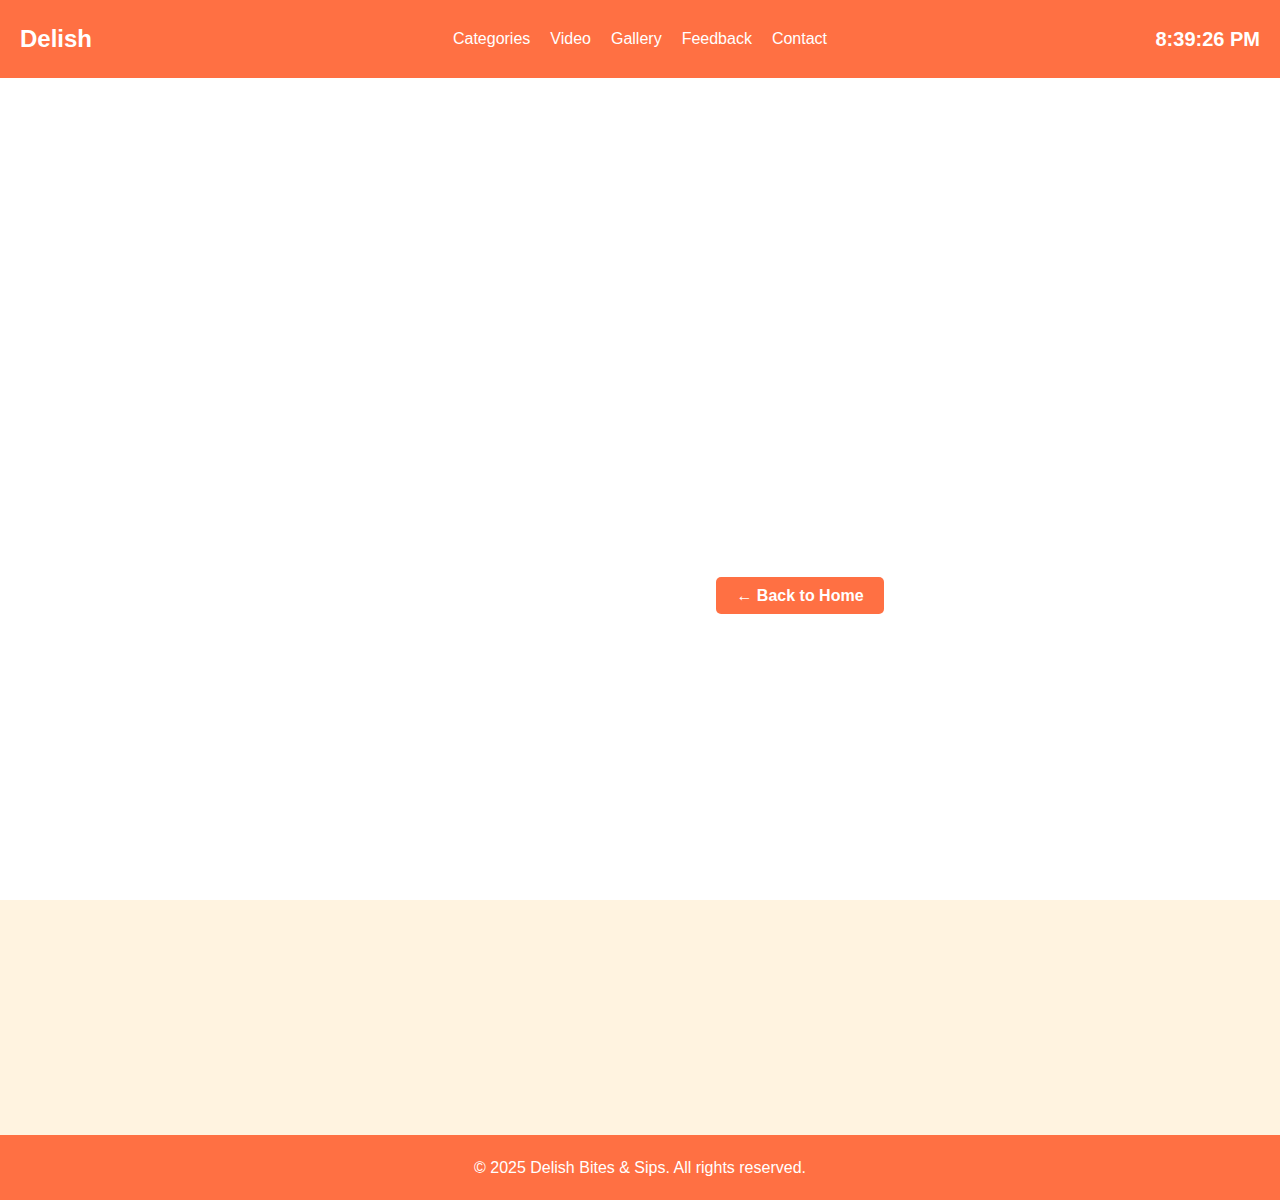
<file: Oceanian.html>
<!DOCTYPE html>
<html lang="en">
<head>
  <meta charset="UTF-8" />
  <meta name="viewport" content="width=device-width, initial-scale=1.0"/>
  <title>Delish Bites & Sips - Oceanian</title>
  <link rel="stylesheet" href="style.css" />
</head>
<body class="home">
  <header>
    <div class="navbar">
      <div class="logo"><a href="index.html">Delish</a></div>
      <div id="clock"></div>
      <nav>
        <ul>
          <li>
            <a href="#">Categories</a>
            <div class="dropdown">
              <a href="African.html">African</a>
              <a href="Americas.html">Americas</a>
              <a href="Asian.html">Asian</a>
              <a href="European.html">European</a>
              <a href="Oceanian.html">Oceanian</a>
            </div>
          </li>
          <li><a href="Video.html">Video</a></li>
          <li><a href="Gallery.html">Gallery</a></li>
          <li><a href="Feedback.html">Feedback</a></li>
           <li><a href="contact us.html">Contact</a></li>
        </ul>
      </nav>
    </div>
  </header>

  <section class="categories">
    <h2>Our Oceanian Selections</h2>
    <div class="cards">

    <div class="card">
  <img src="Images/Meat Pie.webp" alt="Meat Pie" onclick="toggleRecipe('meatpie')">
  <h3 onclick="toggleRecipe('meatpie')">Meat Pie</h3>
  <div id="meatpie" class="recipe">
    <strong>🥟 Ingredients:</strong><br>
    <u>For the Pastry:</u><br>
    - 3 cups all-purpose flour<br>
    - 1 tsp baking powder<br>
    - 1 tsp salt<br>
    - 1 cup (225g) cold butter or margarine (cubed)<br>
    - 1/2 cup cold water (as needed)<br>
    - 1 egg (for egg wash)<br><br>

    <u>For the Filling:</u><br>
    - 300g ground beef or minced meat<br>
    - 1 small onion (finely chopped)<br>
    - 1 medium potato (peeled & diced small)<br>
    - 1 medium carrot (peeled & diced small)<br>
    - 1 tbsp vegetable oil<br>
    - 1 tsp curry powder<br>
    - 1/2 tsp thyme<br>
    - 1 stock cube (e.g., Maggi or Knorr)<br>
    - Salt and pepper to taste<br>
    - 2 tbsp flour mixed with 2 tbsp water (as thickener)<br><br>

    <strong>🍳 Instructions:</strong><br>
    <em>1. Make the Filling:</em><br>
    - Heat oil in a pan, add onions and cook until soft.<br>
    - Add ground beef and cook until browned.<br>
    - Stir in potatoes, carrots, curry, thyme, stock cube, salt, and pepper.<br>
    - Add a little water and simmer until vegetables are tender.<br>
    - Mix in flour slurry to thicken the filling. Let cool completely.<br><br>

    <em>2. Make the Dough:</em><br>
    - In a bowl, mix flour, baking powder, and salt.<br>
    - Rub in cold butter until it resembles breadcrumbs.<br>
    - Gradually add cold water and knead until a soft dough forms.<br>
    - Wrap and refrigerate for 30 minutes.<br><br>

    <em>3. Assemble the Pies:</em><br>
    - Preheat oven to 180°C (350°F).<br>
    - Roll out dough to 1/8-inch thick and cut into circles.<br>
    - Place 1–2 tbsp of filling on one half of each circle.<br>
    - Fold over, press edges with a fork to seal.<br>
    - Brush with egg wash.<br><br>

    <em>4. Bake:</em><br>
    - Arrange pies on a baking tray lined with parchment paper.<br>
    - Bake for 25–30 minutes or until golden brown.<br><br>

    <strong>📚 Source:</strong><br>
    Adapted from classic Nigerian and British-style meat pie recipes:<br>
    - <a href="https://cheflolaskitchen.com/nigerian-meat-pie/" target="_blank">Chef Lola’s Kitchen</a><br>
    - <a href="https://www.africanbites.com/nigerian-meat-pie/" target="_blank">Immaculate Bites</a><br>
    - <a href="https://www.allnigerianrecipes.com/meat-pie/" target="_blank">All Nigerian Recipes</a>
  </div>
</div>


      <!-- Lamb Roast -->
<div class="card">
  <img src="Images/Lamb Roast.webp" alt="Lamb Roast" onclick="toggleRecipe('lambroast')">
  <h3 onclick="toggleRecipe('lambroast')">Lamb Roast</h3>
  <div id="lambroast" class="recipe">
    <strong>🥩 Ingredients:</strong><br>
    - 1.5–2 kg leg of lamb (bone-in or boneless)<br>
    - 4 cloves garlic (sliced)<br>
    - 2 tbsp fresh rosemary (chopped)<br>
    - 1 tbsp fresh thyme leaves<br>
    - 1 tbsp Dijon mustard (optional)<br>
    - 2 tbsp olive oil<br>
    - 1 tsp salt<br>
    - ½ tsp black pepper<br>
    - 1 lemon (juiced)<br>
    - 1 cup chicken or beef stock (for roasting pan)<br><br>

    <strong>🧄 Optional Vegetables (for roasting):</strong><br>
    - Potatoes, carrots, onions (cut into chunks)<br>
    - Olive oil, salt, pepper, and rosemary for seasoning<br><br>

    <strong>🍳 Instructions:</strong><br>
    <em>1. Prep the Lamb:</em><br>
    - Pat lamb dry and make small incisions all over the surface.<br>
    - Insert garlic slices into each incision.<br><br>

    <em>2. Make the Marinade:</em><br>
    - In a bowl, combine rosemary, thyme, mustard, olive oil, lemon juice, salt, and pepper.<br>
    - Rub the mixture all over the lamb. Let marinate for at least 1 hour or overnight in the fridge.<br><br>

    <em>3. Prepare for Roasting:</em><br>
    - Preheat oven to 190°C (375°F).<br>
    - Place lamb in a roasting pan. Add vegetables around it if using.<br>
    - Pour stock into the bottom of the pan.<br><br>

    <em>4. Roast:</em><br>
    - Roast for 1 hour 30 minutes to 2 hours (internal temp ~60–65°C for medium).<br>
    - Baste with pan juices occasionally.<br>
    - Use a meat thermometer for accuracy.<br><br>

    <em>5. Rest and Serve:</em><br>
    - Remove lamb from oven, cover loosely with foil.<br>
    - Let rest 15–20 minutes before slicing.<br>
    - Serve with roasted vegetables and gravy or mint sauce.<br><br>

    <strong>📚 Source:</strong><br>
    Adapted from classic Mediterranean and Western-style lamb roast recipes:<br>
    - <a href="https://www.recipetineats.com/roast-lamb-leg-with-gravy/" target="_blank">RecipeTin Eats</a><br>
    - <a href="https://www.bbcgoodfood.com/recipes/roast-leg-lamb" target="_blank">BBC Good Food</a><br>
    - <a href="https://www.taste.com.au/recipes/roast-lamb/5e4b95ba-29c5-4e0d-aea3-fd739f902a7d" target="_blank">Taste.com.au</a>
  </div>
</div>


      <!-- Lemon, Lime & Bitters -->
<div class="card">
  <img src="Images/Lemon, Lime & Bitters.webp" alt="Lemon, Lime & Bitters" onclick="toggleRecipe('llb')">
  <h3 onclick="toggleRecipe('llb')">Lemon, Lime & Bitters</h3>
  <div id="llb" class="recipe">
    <strong>🍹 Ingredients:</strong><br>
    - ¾ cup lemonade (chilled)<br>
    - ¼ cup lime cordial or fresh lime juice<br>
    - 3–5 dashes Angostura bitters (to taste)<br>
    - Ice cubes<br>
    - Lime wedges or wheels (for garnish)<br>
    - Optional: mint leaves<br><br>

    <strong>🧉 Instructions:</strong><br>
    <em>1. Prepare the Glass:</em><br>
    - Fill a tall glass with ice cubes.<br><br>

    <em>2. Add Bitters:</em><br>
    - Add a few dashes of Angostura bitters directly onto the ice.<br>
    - The bitters will stain the ice slightly for visual effect.<br><br>

    <em>3. Add Lime:</em><br>
    - Pour in the lime cordial or squeeze in fresh lime juice.<br><br>

    <em>4. Top with Lemonade:</em><br>
    - Gently pour in the lemonade to top off the drink.<br>
    - Stir lightly to combine.<br><br>

    <em>5. Garnish and Serve:</em><br>
    - Garnish with a lime wedge or wheel on the rim.<br>
    - Add mint leaves if desired.<br>
    - Serve immediately, chilled.<br><br>

    <strong>📚 Source:</strong><br>
    A popular non-alcoholic (or semi-alcoholic) Australian/New Zealand drink:<br>
    - <a href="https://www.taste.com.au/recipes/lemon-lime-bitters-recipe/7ad9c196-255c-47ea-8020-6b0a8c8a9977" target="_blank">Taste.com.au</a><br>
    - <a href="https://www.bbcgoodfood.com/recipes/lemon-lime-bitters" target="_blank">BBC Good Food</a>
  </div>
</div>


      <!-- Pavlova -->
<div class="card">
  <img src="Images/Pavlova.webp" alt="Pavlova" onclick="toggleRecipe('pavlova')">
  <h3 onclick="toggleRecipe('pavlova')">Pavlova</h3>
  <div id="pavlova" class="recipe">
    <strong>🍰 Ingredients (Meringue Base):</strong><br>
    - 4 large egg whites (room temperature)<br>
    - 1 cup (200g) caster sugar<br>
    - 1 tsp white vinegar<br>
    - 1 tsp cornstarch<br>
    - 1 tsp vanilla extract<br><br>

    <strong>🍦 Topping:</strong><br>
    - 1 cup (250ml) heavy cream<br>
    - 2 tbsp powdered sugar (optional)<br>
    - 1 tsp vanilla extract<br>
    - Fresh fruit: strawberries, kiwi, passionfruit, blueberries, etc.<br><br>

    <strong>🍳 Instructions:</strong><br>
    <em>1. Preheat and Prepare:</em><br>
    - Preheat oven to 120°C (250°F).<br>
    - Line a baking tray with parchment paper and draw a circle (approx. 7 inches) as a guide.<br><br>

    <em>2. Make Meringue:</em><br>
    - Beat egg whites until soft peaks form.<br>
    - Gradually add sugar (1 tbsp at a time) while beating on high until stiff, glossy peaks form.<br>
    - Gently fold in vinegar, vanilla, and cornstarch.<br><br>

    <em>3. Shape and Bake:</em><br>
    - Spoon the meringue onto the circle on the parchment, shaping it into a round nest with a slight dip in the center.<br>
    - Bake for 1 hour to 1 hour 15 minutes, then turn off the oven and let the pavlova cool completely inside with the door slightly ajar.<br><br>

    <em>4. Whip the Cream:</em><br>
    - Beat the cream with vanilla and sugar (if using) until soft peaks form.<br><br>

    <em>5. Assemble:</em><br>
    - Once the meringue is cool, top with whipped cream and arrange fresh fruits on top.<br><br>

    <strong>📚 Source:</strong><br>
    A beloved dessert from Australia & New Zealand:<br>
    - <a href="https://www.bbcgoodfood.com/recipes/pavlova" target="_blank">BBC Good Food: Pavlova</a><br>
    - <a href="https://www.taste.com.au/recipes/classic-pavlova/cc37e0b2-1ec2-44c0-a78a-2c1be0f82cf9" target="_blank">Taste.com.au</a>
  </div>
</div>


    

    <div style="text-align: center; margin-top: 30px;">
      <a href="index.html" class="btn">← Back to Home</a>
    </div>
  </section>

  <section class="about">
    <h2>Flavours of Oceania</h2>
    <p>Oceanian cuisine blends native traditions and colonial influences — from hearty meat pies and roasts to tropical desserts and refreshing drinks born under the southern sun.</p>
  </section>

  <footer class="footer">
    <p>&copy; 2025 Delish Bites & Sips. All rights reserved.</p>
  </footer>

  <script src="script.js"></script>
</body>
</html>
</file>
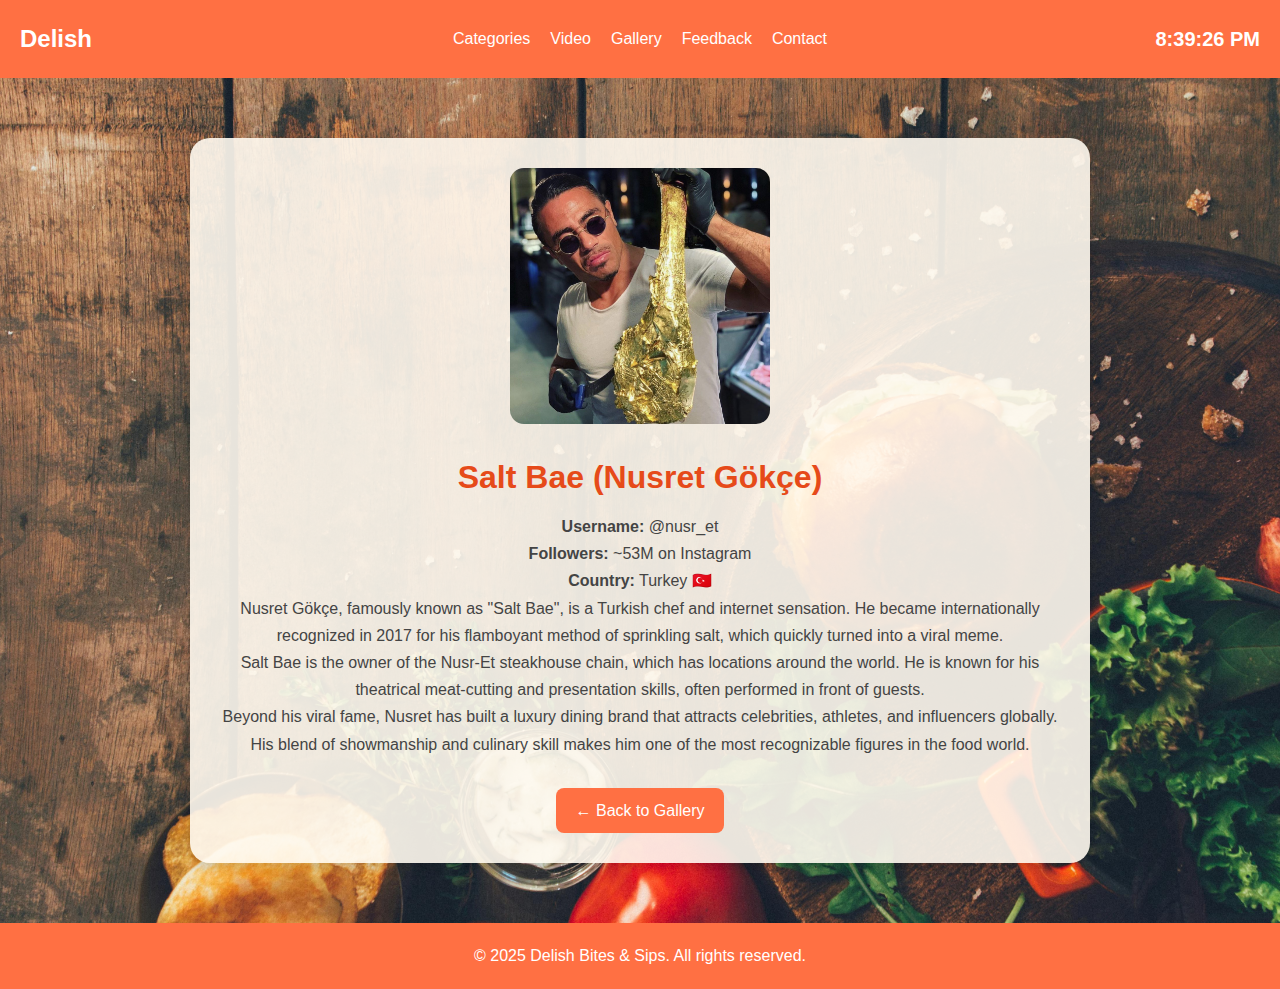
<file: salt-bae.html>
<!DOCTYPE html>
<html lang="en">
<head>
  <meta charset="UTF-8" />
  <meta name="viewport" content="width=device-width, initial-scale=1.0"/>
  <title>Chef Salt Bae | Delish Bites & Sips</title>
  <link rel="stylesheet" href="style.css" />
</head>
<body class="home">

  <!-- HEADER -->
  <header>
    <div class="navbar">
      <div class="logo"><a href="index.html">Delish</a></div>
      <div id="clock"></div>
      <nav>
        <ul>
          <li>
            <a href="#">Categories</a>
            <div class="dropdown">
              <a href="African.html">African</a>
              <a href="Americas.html">Americas</a>
              <a href="Asian.html">Asian</a>
              <a href="European.html">European</a>
              <a href="Oceanian.html">Oceanian</a>
            </div>
          </li>
          <li><a href="Video.html">Video</a></li>
          <li><a href="Gallery.html">Gallery</a></li>
          <li><a href="Feedback.html">Feedback</a></li>
           <li><a href="contact us.html">Contact</a></li>
        </ul>
      </nav>
    </div>
  </header>

  <!-- BIODATA SALT BAE -->
  <div class="profile-container">
    <img src="Images/Salt Bae Nusret.jpg" alt="Salt Bae">
    <h1>Salt Bae (Nusret Gökçe)</h1>
    <p><strong>Username:</strong> @nusr_et</p>
    <p><strong>Followers:</strong> ~53M on Instagram</p>
    <p><strong>Country:</strong> Turkey 🇹🇷</p>

    <p>
      Nusret Gökçe, famously known as "Salt Bae", is a Turkish chef and internet sensation. He became internationally recognized in 2017 for his flamboyant method of sprinkling salt, which quickly turned into a viral meme.
    </p>

    <p>
      Salt Bae is the owner of the Nusr-Et steakhouse chain, which has locations around the world. He is known for his theatrical meat-cutting and presentation skills, often performed in front of guests.
    </p>

    <p>
      Beyond his viral fame, Nusret has built a luxury dining brand that attracts celebrities, athletes, and influencers globally. His blend of showmanship and culinary skill makes him one of the most recognizable figures in the food world.
    </p>

    <a href="Gallery.html" class="back-link">← Back to Gallery</a>
  </div>

  <!-- FOOTER -->
  <footer class="footer">
    <p>&copy; 2025 Delish Bites & Sips. All rights reserved.</p>
  </footer>

  <script src="script.js"></script>
</body>
</html>
</file>
<file: style.css>
* {
  margin: 0;
  padding: 0;
  box-sizing: border-box;
}

body {
  font-family: 'Segoe UI', sans-serif;
  background-color: #fff;
  color: #333;
  line-height: 1.6;
}

body.home {
  background: url('Images/background.jpg') center center/cover no-repeat;
  min-height: 10vh;
}

#clock {
  font-size: 20px;
  font-weight: bold;
  color: white;
}

.logo a {
  text-decoration: none;
  color: inherit;
  font-weight: bold;
  font-size: 24px;
}

.navbar {
  display: flex;
  justify-content: space-between;
  align-items: center;
  position: relative;
  padding: 20px;
  background-color: #ff7043;
  color: white;
}

.navbar .logo {
  font-size: 24px;
  font-weight: bold;
  z-index: 2;
}

.navbar nav {
  position: absolute;
  left: 50%;
  transform: translateX(-50%);
  z-index: 1;
}

.navbar nav ul {
  list-style: none;
  display: flex;
  gap: 20px;
}

.navbar nav ul li {
  position: relative;
}

.navbar nav ul li a {
  position: relative;
  text-decoration: none;
  color: white;
  font-weight: 500;
  padding: 5px 0;
  transition: color 0.3s ease;
}

.navbar nav ul li a::after {
  content: '';
  position: absolute;
  bottom: 0;
  left: 0;
  width: 0%;
  height: 2px;
  background-color: white;
  transition: width 0.3s ease;
}

.navbar nav ul li a:hover {
  color: #ffe0d0;
}

.navbar nav ul li a:hover::after {
  width: 100%;
}

.dropdown {
  display: none;
  position: absolute;
  background-color: #ff8a65;
  top: 100%;
  left: 0;
  min-width: 150px;
  z-index: 1000;
  border-radius: 5px;
}

.dropdown a {
  display: block;
  padding: 10px 15px;
  color: white;
  text-decoration: none;
  font-weight: 500;
}

.dropdown a:hover {
  background-color: #ffab91;
}

.navbar nav ul li:hover .dropdown {
  display: block;
}

@keyframes slideInCenter {
  0% {
    opacity: 0;
    transform: translateX(-100%);
  }
  100% {
    opacity: 1;
    transform: translateX(0);
  }
}@keyframes slideInFromRight {
  0% {
    opacity: 0;
    transform: translateX(100%);
  }
  100% {
    opacity: 1;
    transform: translateX(0);
  }
}

.slide-in-right {
  animation: slideInFromRight 1s ease-out forwards;
  opacity: 0;
}
.slide-in-right {
  animation-delay: 0.5s;
}
.slide-in-text {
  animation: slideInCenter 1s ease-out forwards;
  opacity: 0; 
}

.hero {
  position: relative;
  height: 100vh;
  overflow: hidden;
  display: flex;
  align-items: center;
  justify-content: center;
  text-align: center;
  color: white;
}

.hero-bg-video {
  position: absolute;
  top: 0;
  left: 0;
  width: 100%;
  height: 100%;
  object-fit: cover;
  z-index: -1;
  opacity: 0.85;
}

.hero-text {
  position: relative;
  z-index: 1;
}

.hero-text h1 {
  font-size: 3rem;
  margin-bottom: 15px;
}

.hero-text p {
  font-size: 1.3rem;
  margin-bottom: 30px;
}

.btn {
  background-color: #ff7043;
  padding: 10px 20px;
  color: white;
  border: none;
  text-decoration: none;
  font-weight: bold;
  border-radius: 5px;
  transition: background-color 0.3s ease;
}

.btn:hover {
  background-color: #e0502e;
}

.hero-text .btn {
  margin-top: 0; 
}

.promos {
  padding: 50px 20px;
  background-color: #f5f5f5;
  text-align: center;
}

.promos h2 {
  color: #2e7d32;
  font-size: 24px;
  margin-bottom: 10px;
}

.promos .tagline {
  font-size: 18px;
  margin-bottom: 30px;
}

.promo-layout {
  display: flex;
  gap: 20px;
  flex-wrap: wrap;
  justify-content: center;
}

.promo-layout .left {
  flex: 1 1 500px;
  max-width: 600px;
}

.promo-layout .left img {
  width: 100%;
  border-radius: 10px;
  object-fit: cover;
}

.promo-layout .right {
  flex: 1 1 300px;
  display: grid;
  grid-template-columns: repeat(2, 1fr);
  gap: 15px;
}

.promo-layout .right img {
  width: 100%;
  border-radius: 10px;
  object-fit: cover;
  height: 150px;
}
.promo-card {
  position: relative;
  border: 3px solid #ff7043;
  border-radius: 10px;
  overflow: hidden;
  margin-bottom: 20px;
}

.promo-card img {
  width: 100%;
  height: auto;
  display: block;
}

.promo-caption {
  position: absolute;
  bottom: 0;
  background: rgba(255, 112, 67, 0.8); /* warna tema + lutsinar */
  color: white;
  width: 100%;
  padding: 10px;
  font-weight: bold;
  text-align: center;
  font-size: 1rem;
}
.promo-card {
  border-radius: 10px;
  overflow: hidden;
  transition: transform 0.3s ease, box-shadow 0.3s ease;
  border: 3px solid #ff7043;
}

.promo-card:hover {
  transform: translateY(-10px);
  box-shadow: 0 12px 20px rgba(0, 0, 0, 0.25);
}


.categories {
  padding: 50px 20px;
  text-align: center;
  background-color: white;
}

.categories h2 {
  color: #ff7043;
  animation: fadeInUp 1s ease forwards;
  opacity: 0;
}

/* ANIMATION */
@keyframes fadeInUp {
  from {
    transform: translateY(20px);
    opacity: 0;
  }
  to {
    transform: translateY(0);
    opacity: 1;
  }
}

/* CARD CONTAINER */
.cards {
  display: flex;
  justify-content: center;
  gap: 20px;
  flex-wrap: wrap;
  margin-top: 30px;
}

/* INDIVIDUAL CARD */
.card {
  background-color: #fff;
  border-radius: 12px;
  box-shadow: 0 4px 8px rgba(0, 0, 0, 0.1);
  padding: 15px;
  width: 280px;
  transition: transform 0.3s ease, box-shadow 0.3s ease;
  cursor: pointer;
  overflow: hidden;
}

/* HOVER EFFECT */
.card:hover {
  transform: translateY(-10px);
  box-shadow: 0 12px 20px rgba(0, 0, 0, 0.25);
}

/* CARD IMAGE */
.card img {
  width: 100%;
  height: 200px;
  object-fit: cover;
  border-radius: 8px;
}

/* CARD TITLE */
.card h3 {
  margin-top: 15px;
  font-size: 18px;
  color: #333;
}


/* FADE IN ANIMATION */
@keyframes fadeInUp {
  0% {
    opacity: 0;
    transform: translateY(30px);
  }
  100% {
    opacity: 1;
    transform: translateY(0);
  }
}

.card {
  background: #f9f9f9;
  padding: 15px;
  border-radius: 8px;
  width: 300px;
  box-shadow: 0 4px 8px rgba(0,0,0,0.1);
  opacity: 0;
  animation: fadeInUp 0.8s ease forwards;
}

.card:nth-child(1) { animation-delay: 0.2s; }
.card:nth-child(2) { animation-delay: 0.4s; }
.card:nth-child(3) { animation-delay: 0.6s; }
.card:nth-child(4) { animation-delay: 0.8s; }

.card:hover {
  transform: scale(1.05);
  transition: transform 0.3s ease;
}

.card img {
  width: 100%;
  height: 200px;
  object-fit: cover;
  border-radius: 6px;
}

.card h3 {
  margin-top: 10px;
  color: #ff7043;
}

/* CAROUSEL / AUTO-SLIDE SECTION */
.carousel-wrapper {
  overflow: hidden;
  width: 100%;
  position: relative;
  margin-top: 30px;
}

.carousel {
  display: flex;
  gap: 20px;
  animation: scroll 25s linear infinite;
  width: max-content;
}

@keyframes scroll {
  0% { transform: translateX(0); }
  100% { transform: translateX(-50%); }
}

.carousel .card {
  background: #f9f9f9;
  padding: 10px;
  border-radius: 8px;
  width: 250px;
  flex-shrink: 0;
  box-shadow: 0 4px 8px rgba(0,0,0,0.1);
  text-align: center;
}

.carousel .card img {
  width: 100%;
  height: 180px;
  object-fit: cover;
  border-radius: 6px;
}

.carousel .card h3 {
  margin-top: 10px;
  color: #ff7043;
  font-size: 14px;
}

/* Hover & Click Animation for Linked Cards */
.hover-card a {
  display: block;
  text-decoration: none;
  color: inherit;
  transition: transform 0.3s ease;
}

.hover-card a:hover {
  transform: scale(1.05); /* Zoom sedikit bila hover */
}

.hover-card a:active {
  transform: scale(0.98); /* Kecik sikit bila klik */
}
/* ABOUT SECTION */
.about {
  padding: 40px 20px;
  background-color: #fff3e0;
  text-align: center;
}

.about h2 {
  animation: fadeInUp 1s ease forwards;
  animation-delay: 0.1s;
  opacity: 0;
}

.about p {
  max-width: 600px;
  margin: 0 auto;
  animation: fadeInUp 1s ease forwards;
  animation-delay: 0.3s;
  opacity: 0;
}

.recipe.open {
  display: block;
  animation: slideDown 0.4s ease forwards;
}

@keyframes slideDown {
  from {
    opacity: 0;
    transform: translateY(-10px);
  }
  to {
    opacity: 1;
    transform: translateY(0);
  }
}

.recipe {
      display: none;
      margin-top: 10px;
      background-color: #fff3e0;
      padding: 10px;
      border-radius: 8px;
      font-size: 14px;
    }

    .card h3 {
      cursor: pointer;
      color: #ff7043;
      transition: color 0.3s;
    }

    .card h3:hover {
      color: #e64a19;
    }
 
    .recipe {
      display: none;
      margin-top: 10px;
      background-color: #fff3e0;
      padding: 10px;
      border-radius: 8px;
      font-size: 14px;
    }

    .card h3 {
      cursor: pointer;
      color: #ff7043;
      transition: color 0.3s;
    }

    .card h3:hover {
      color: #e64a19;
    }


    .slideshow-container {
      position: relative;
      max-width: 100%;
      height: 400px;
      overflow: hidden;
    }

    .slide {
      display: none;
      position: absolute;
      width: 100%;
      height: 100%;
      object-fit: cover;
    }

        .recipe {
      display: none;
      margin-top: 10px;
      background-color: #fff3e0;
      padding: 10px;
      border-radius: 8px;
      font-size: 14px;
    }

    .card h3 {
      cursor: pointer;
      color: #ff7043;
      transition: color 0.3s;
    }

    .card h3:hover {
      color: #e64a19;
    }

    .cards {
      display: flex;
      flex-wrap: wrap;
      gap: 20px;
      justify-content: center;
      padding: 20px;
    }

    .card {
      background-color: #fff;
      border-radius: 10px;
      padding: 15px;
      box-shadow: 0 2px 8px rgba(0,0,0,0.1);
      max-width: 300px;
      width: 100%;
      text-align: center;
    }
    
.recipe {
  max-height: 0;
  overflow: hidden;
  transition: max-height 0.4s ease, padding 0.3s ease;
  background-color: #fff3e0;
  border-radius: 8px;
  font-size: 14px;
  margin-top: 10px;
  padding: 0 10px;
}

.recipe.open {
  max-height: 1000px;
  padding: 10px;
}
    .active-slide {
      display: block;
      animation: fade 1s ease-in-out;
    }

    @keyframes fade {
      from {opacity: 0.4}
      to {opacity: 1}
    }

    .dots-container {
      text-align: center;
      position: absolute;
      bottom: 15px;
      width: 100%;
    }

    .dot {
      height: 12px;
      width: 12px;
      margin: 0 6px;
      background-color: #bbb;
      border-radius: 50%;
      display: inline-block;
      transition: background-color 0.3s;
      cursor: pointer;
    }

    .dot.active {
      background-color: #ff7043;
    }

    .gallery {
      padding: 40px 20px;
      background-color: #fefefe;
      text-align: center;
    }

    .gallery h2 {
      color: #ff7043;
      font-size: 2em;
      margin-bottom: 20px;
    }

    .gallery-grid {
      display: grid;
      grid-template-columns: repeat(auto-fit, minmax(180px, 1fr));
      gap: 15px;
    }

    .gallery-item {
      position: relative;
      overflow: hidden;
      border-radius: 10px;
      box-shadow: 0 4px 10px rgba(0,0,0,0.1);
      transition: transform 0.3s ease;
    }

    .gallery-item:hover {
      transform: scale(1.05);
    }

    .gallery-item img {
      width: 100%;
      height: 100%;
      object-fit: cover;
      display: block;
    }

    .gallery-caption {
      position: absolute;
      bottom: 0;
      width: 100%;
      background: rgba(0,0,0,0.6);
      color: #fff;
      padding: 8px 12px;
      font-size: 14px;
      text-align: left;
    }
 

    .gallery-grid {
      display: flex;
      flex-wrap: wrap;
      justify-content: center;
      gap: 20px;
      padding: 30px;
    }

    .gallery-item {
      background-color: #fff3e0;
      border-radius: 10px;
      box-shadow: 0 4px 8px rgba(0,0,0,0.1);
      overflow: hidden;
      width: 300px;
      text-align: center;
    }

    .gallery-item img {
      width: 100%;
      height: 300px;
      object-fit: cover;
    }

    .gallery-caption {
      padding: 15px;
      font-size: 14px;
      color: #333;
    }

    h2 {
      text-align: center;
      margin-top: 40px;
      color: #ff7043;
    }
    
    .gallery {
      padding: 40px 20px;
      background-color: #fff8f0;
    }

    .gallery h2 {
      text-align: center;
      margin-bottom: 30px;
      color: #ff7043;
    }

    .gallery-grid {
      display: flex;
      flex-wrap: wrap;
      justify-content: center;
      gap: 20px;
    }

    .gallery-item {
      background-color: white;
      border-radius: 10px;
      box-shadow: 0 4px 8px rgba(0,0,0,0.1);
      overflow: hidden;
      max-width: 250px;
      text-align: center;
      font-size: 14px;
    }

    .gallery-item img {
      width: 100%;
      height: auto;
    }

    .gallery-caption {
      padding: 15px;
    }

    .gallery-caption strong {
      color: #e64a19;
    }

    .gallery-caption small {
      display: block;
      margin-top: 10px;
      font-size: 11px;
      color: #888;
    }

 /* GALLERY STYLING - UPDATED */
.gallery {
  padding: 40px 20px;
  background-color: #fff8f0;
}

.gallery h2 {
  text-align: center;
  margin-bottom: 30px;
  color: #ff7043;
}

.gallery-grid {
  display: flex;
  flex-wrap: wrap;
  justify-content: center;
  gap: 20px;
  padding: 30px;
}

.gallery-item {
  background-color: #fffaf0;
  border-radius: 10px;
  box-shadow: 0 4px 8px rgba(0,0,0,0.1);
  overflow: hidden;
  max-width: 250px;
  text-align: center;
  font-size: 14px;
  transition: transform 0.3s ease;
}

.gallery-item:hover {
  transform: scale(1.05);
}

.gallery-item img {
  width: 100%;
  height: auto;
  object-fit: cover;
}

.gallery-caption {
  background-color: rgba(255, 255, 255, 0.85);
  color: #222;
  padding: 15px;
  font-size: 14px;
  text-align: left;
  line-height: 1.5;
}

.gallery-caption strong {
  color: #d84315;
}

.gallery-caption small {
  display: block;
  margin-top: 8px;
  font-size: 11px;
  color: #555;
}
.gallery-item {
  position: relative;
  overflow: hidden;
  border-radius: 12px;
  box-shadow: 0 4px 12px rgba(0,0,0,0.1);
  transition: transform 0.3s ease;
  height: 260px; /* Sesuai untuk kad galeri */
}

.gallery-item img {
  width: 100%;
  height: 100%;
  object-fit: cover; /* Pastikan imej tidak herot */
  display: block;
}

 /* HERO SECTION */
    .video-hero {
      background: linear-gradient(-45deg, #ff7043, #ffccbc, #ffe0b2, #ffab91);
      background-size: 400% 400%;
      animation: gradientBG 10s ease infinite;
      padding: 60px 20px;
      text-align: center;
      color: white;
    }

    @keyframes gradientBG {
      0% {background-position: 0% 50%;}
      50% {background-position: 100% 50%;}
      100% {background-position: 0% 50%;}
    }

   /* VIDEO GALLERY */
.video-gallery {
  padding: 40px 20px;
  background-color: #fffaf0;
  text-align: center;
}

.video-gallery h2 {
  font-size: 28px;
  color: #ff7043;
  margin-bottom: 30px;
}

/* Responsive 3-column grid that allows wider cards */
.video-list.fixed-grid {
  display: grid;
  grid-template-columns: repeat(auto-fit, minmax(400px, 1fr));
  gap: 30px;
  justify-items: center;
}

/* Individual Video Card */
.video-item {
  background: #fff;
  border-radius: 12px;
  overflow: hidden;
  box-shadow: 0 4px 10px rgba(0,0,0,0.1);
  width: 100%;
  max-width: 100%; /* Full width within column */
  transition: transform 0.3s ease, box-shadow 0.3s ease;
}

.video-item:hover {
  transform: translateY(-5px);
  box-shadow: 0 8px 20px rgba(0,0,0,0.2);
}

/* Video Preview */
.video-item video {
  width: 100%;
  aspect-ratio: 3 / 4; /* lebih rendah dari 9/16 */
  object-fit: cover;
  cursor: pointer;
}


/* Caption */
.video-caption {
  padding: 12px;
  font-size: 16px;
  color: #e64a19;
  font-weight: bold;
  text-align: center;
  cursor: pointer;
}

.video-caption:hover {
  text-decoration: underline;
}

/* Ingredients Hidden by Default */
.ingredients {
  display: none;
  background-color: #fff8f0;
  padding: 10px;
  font-size: 14px;
  border-radius: 8px;
  box-shadow: inset 0 0 5px rgba(0,0,0,0.1);
  margin-top: 5px;
  text-align: left;
}

.ingredients ul {
  padding-left: 20px;
}

/* Gradient Header Section */
.video-hero {
  background: linear-gradient(-45deg, #ff7043, #ffccbc, #ffe0b2, #ffab91);
  background-size: 400% 400%;
  animation: gradientBG 10s ease infinite;
  padding: 60px 20px;
  text-align: center;
  color: white;
}

@keyframes gradientBG {
  0% { background-position: 0% 50%; }
  50% { background-position: 100% 50%; }
  100% { background-position: 0% 50%; }
}

/* Footer */
.footer {
  padding: 20px;
  text-align: center;
  background-color: #ff7043;
  color: white;
}

/* Responsive Adjustment for Mobile */
@media (max-width: 768px) {
  .video-list.fixed-grid {
    grid-template-columns: repeat(auto-fit, minmax(280px, 1fr));
  }
}


/* Hero Section */
/* Keyframes animation */
@keyframes fadeSlideUp {
  0% {
    opacity: 0;
    transform: translateY(30px);
  }
  100% {
    opacity: 1;
    transform: translateY(0);
  }
}

/* Animation for hero-feedback section */
.fade-in {
  animation: fadeSlideUp 1s ease-out forwards;
  opacity: 0; /* start hidden */
}

/* Delay for the paragraph */
.fade-in.delay {
  animation-delay: 0.5s;
}

/* Hero Feedback Section */
.hero-feedback {
  text-align: center;
  padding: 60px 20px 30px;
  background: linear-gradient(270deg, #ffccbc, #ffe0b2, #ffd180, #ffccbc);
  background-size: 800% 800%;
  animation: moveBg 15s ease infinite;
}

@keyframes moveBg {
  0% { background-position: 0% 50%; }
  50% { background-position: 100% 50%; }
  100% { background-position: 0% 50%; }
}


.feedback-form-container {
  margin: 0;
  padding: 0;
  width: 100%;
  height: 60vh;
}

.feedback-form-container iframe {
  width: 100%;
  height: 230%;
  border: none;
}




.feedback-form-container iframe::-webkit-scrollbar {
  display: none;                
}


  body {
    margin: 0;
    padding: 0;
    font-family: 'Segoe UI', sans-serif;
    background: url("Images/background-chef.jpg") no-repeat center center fixed;
    background-size: cover;
    color: #333;
  }

  /* Profile Box */
  .profile-container {
    max-width: 900px;
    margin: 60px auto;
    padding: 30px;
    background-color: rgba(255, 250, 240, 0.9); /* semi-transparent for nice overlay */
    box-shadow: 0 4px 12px rgba(0, 0, 0, 0.15);
    border-radius: 20px;
    text-align: center;
  }

  .profile-container img {
    width: 260px;
    border-radius: 14px;
    margin-bottom: 20px;
  }

  .profile-container h1 {
    color: #e64a19;
    font-size: 32px;
    margin-bottom: 10px;
  }

  .profile-container p {
    font-size: 16px;
    color: #444;
    line-height: 1.7;
  }

  .back-link {
    display: inline-block;
    margin-top: 30px;
    text-decoration: none;
    color: white;
    background-color: #ff7043;
    padding: 10px 20px;
    border-radius: 8px;
    transition: background-color 0.3s;
  }

  .back-link:hover {
    background-color: #d84315;
  }

 
/* FOOTER */
.footer {
  padding: 20px;
  text-align: center;
  background-color: #ff7043;
  color: white;
}

.contact-section {
  padding: 200px 20px;
  text-align: center;
  background-color: #fff3e0;
}

.contact-section h2 {
  font-size: 28px;
  color: #ff7043;
  margin-bottom: 15px;
}

.contact-section p {
  color: #555;
  margin-bottom: 30px;
  font-size: 16px;
}

.social-links {
  display: flex;
  justify-content: center;
  flex-wrap: wrap;
  gap: 25px;
  margin-top: 20px;
}

.social {
  display: flex;
  align-items: center;
  gap: 12px;
  text-decoration: none;
  font-size: 16px;
  font-weight: bold;
  padding: 10px 20px;
  border-radius: 8px;
  background-color: #ffe0b2;
  transition: background-color 0.3s ease, transform 0.3s ease;
  color: #333;
  box-shadow: 0 4px 10px rgba(0,0,0,0.1);
}

.social-icon-wrapper {
  width: 50px;
  height: 50px;
  border-radius: 100%;
  overflow: hidden;
  display: flex;
  align-items: center;
  justify-content: center;
  background-color: rgb(255, 255, 255);
}

.social-icon-wrapper img {
  width: 100%;
  height: 100%;
  object-fit: cover;
}

.social:hover {
  background-color: #ff7043;
  color: white;
  transform: translateY(-4px);
}
</file>
